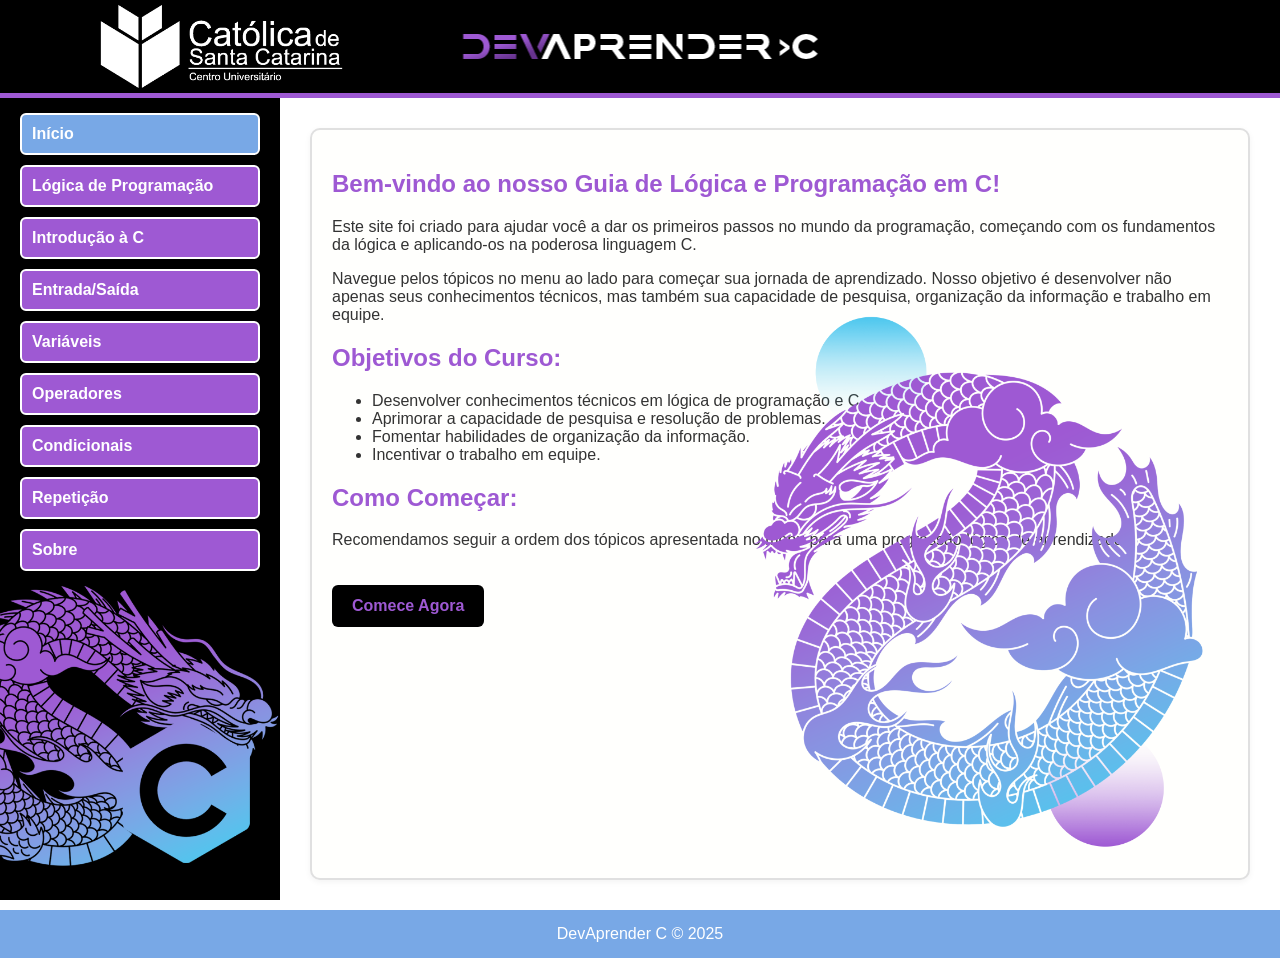
<file: index.html>
<!DOCTYPE html>
<html lang="pt-BR">

<head>
    <meta charset="UTF-8">
    <meta name="viewport" content="width=device-width, initial-scale=1.0">
    <title>Home - DevAprender C</title>
    <link rel="stylesheet" href="styles/style.css">
    <script src="scripts/scripts.js" defer></script>
</head>

<body>
    <header>
        <div class="header-container">
            <img src="images/catolicalogo.png" alt="Logo Católica" class="logo-header">
            <div class="titulo-header">
                <img src="images/logosite.png" alt="Logo DevAprender C" />
            </div>

        </div>
    </header>

    <div id="branding">
    </div>
    </div>
    </header>

    <div class="layout">
        <aside class="sidebar">
            <nav>
                <ul>
                    <li class="current"><a href="index.html">Início</a></li>
                    <li><a href="pages/logica_programacao.html">Lógica de Programação</a></li>
                    <li><a href="pages/introducao_c.html">Introdução à C</a></li>
                    <li><a href="pages/entrada_saida_dados.html">Entrada/Saída</a></li>
                    <li><a href="pages/tipos_dados_variaveis.html">Variáveis</a></li>
                    <li><a href="pages/operadores_expressoes.html">Operadores</a></li>
                    <li><a href="pages/estruturas_condicionais.html">Condicionais</a></li>
                    <li><a href="pages/estruturas_repeticao.html">Repetição</a></li>
                    <li><a href="pages/sobre.html">Sobre</a></li>
                </ul>
                <div class="logo-2">
                    <img src="images/logo2.png" alt="Logo Sidebar" class="imagem-logo-2" />
                </div>

            </nav>
        </aside>

        <main class="main-content">
            <section id="boas-vindas">
                <h1>Bem-vindo ao nosso Guia de Lógica e Programação em C!</h1>
                <p>Este site foi criado para ajudar você a dar os primeiros passos no mundo da programação, começando
                    com os fundamentos da lógica e aplicando-os na poderosa linguagem C.</p>
                <p>Navegue pelos tópicos no menu ao lado para começar sua jornada de aprendizado. Nosso objetivo é
                    desenvolver não apenas seus conhecimentos técnicos, mas também sua capacidade de pesquisa,
                    organização da informação e trabalho em equipe.</p>
                <h2>Objetivos do Curso:</h2>
                <ul>
                    <li>Desenvolver conhecimentos técnicos em lógica de programação e C.</li>
                    <li>Aprimorar a capacidade de pesquisa e resolução de problemas.</li>
                    <li>Fomentar habilidades de organização da informação.</li>
                    <li>Incentivar o trabalho em equipe.</li>
                </ul>
                <h2>Como Começar:</h2>
                <p>Recomendamos seguir a ordem dos tópicos apresentada no menu para uma progressão lógica de
                    aprendizado:</p>

                <a href="pages/logica_programacao.html" class="botao-iniciar">Comece Agora</a>
                <div class="imagem-logo-container">
                    <img src="images/logoazul.png" alt="Logo Azul" class="imagem-logoazul" />
                </div>

            </section>
        </main>
    </div>

    <footer>
        <div class="footer-container">
            <p>DevAprender C © 2025</p>
        </div>
    </footer>
</body>
</html>
</file>
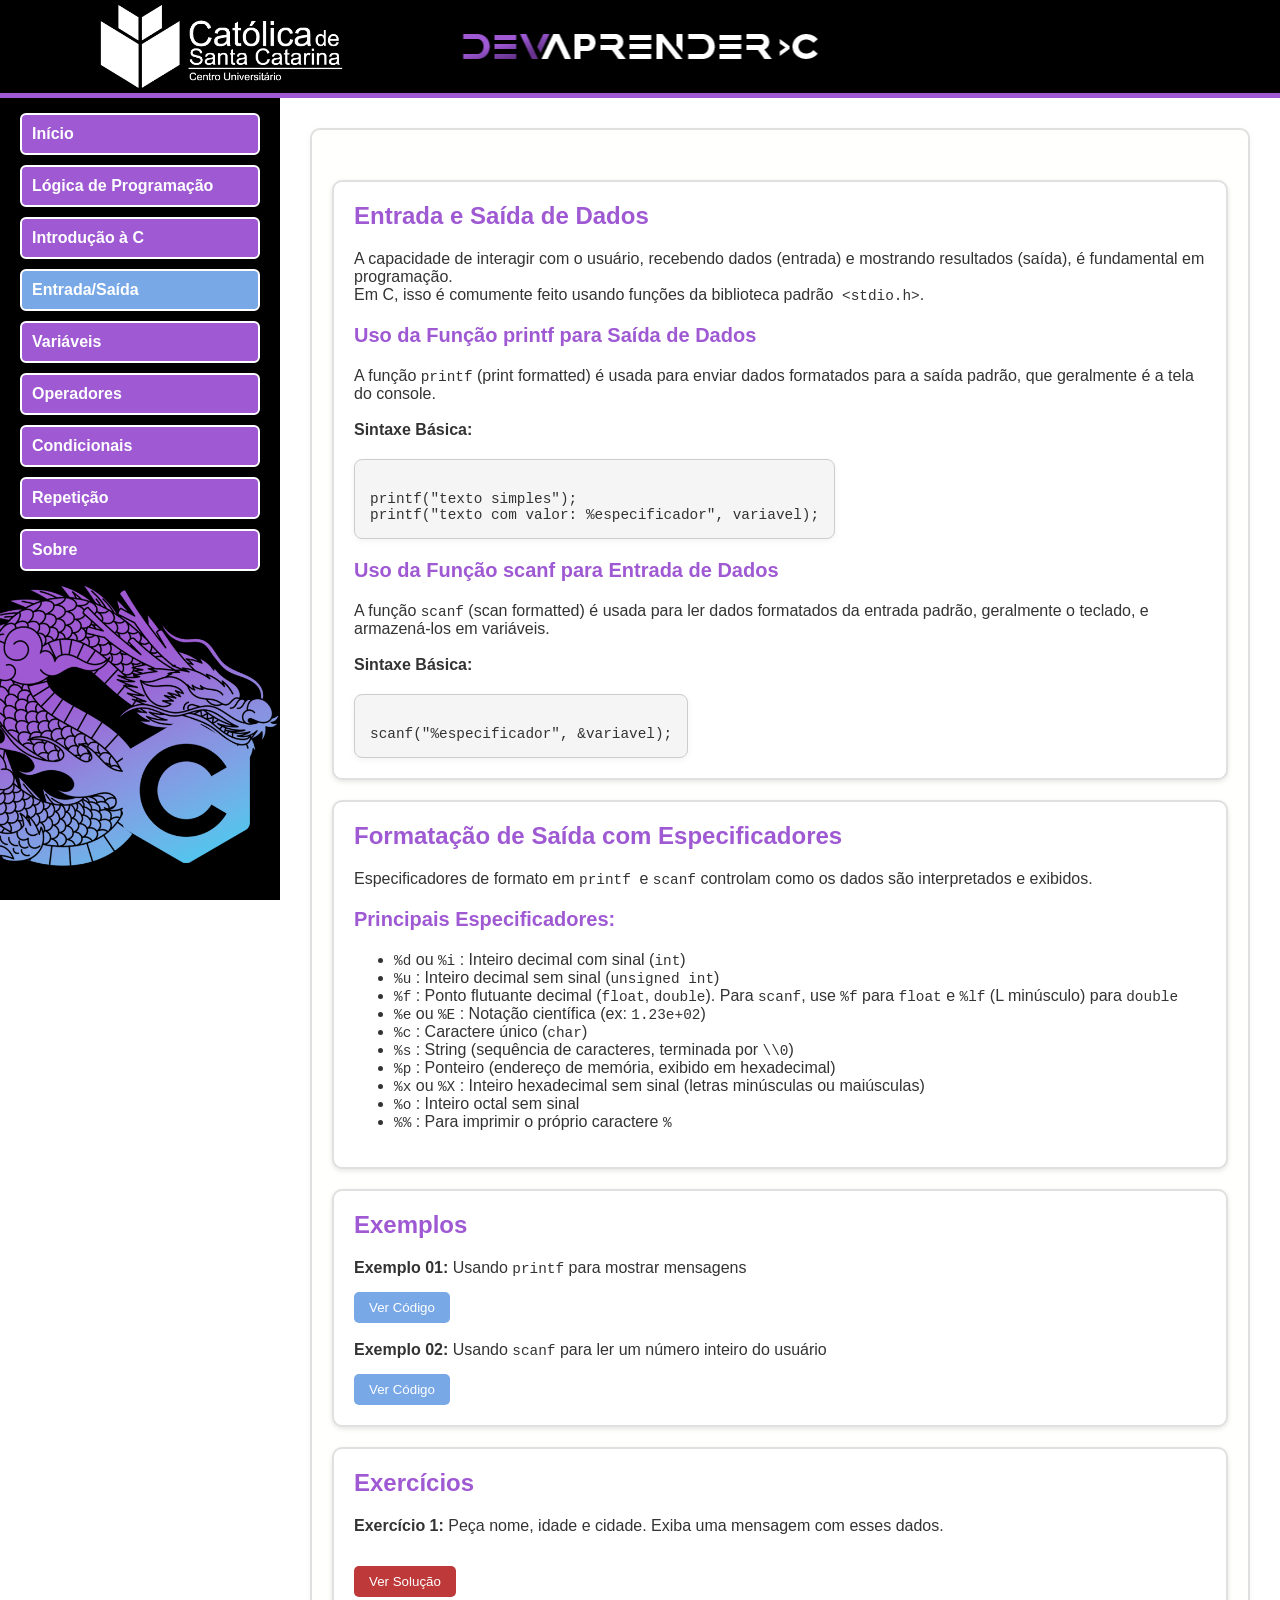
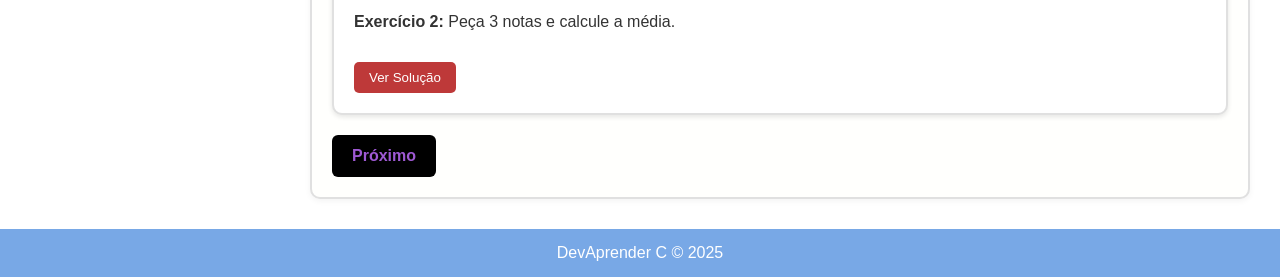
<file: pages/entrada_saida_dados.html>
<!DOCTYPE html>
<html lang="pt-BR">

<head>
    <meta charset="UTF-8" />
    <meta name="viewport" content="width=device-width, initial-scale=1.0" />
    <title>Entrada e Saída de Dados - DevAprender C</title>
    <link rel="stylesheet" href="../styles/style.css" />
    <script src="../scripts/scripts.js" defer></script>
</head>

<body>
    <header>
        <div class="header-container">
            <img src="../images/catolicalogo.png" alt="Logo Católica" class="logo-header" />
            <div class="titulo-header">
                <img src="../images/logosite.png" alt="Logo DevAprender C" />
            </div>
        </div>
    </header>

    <div class="layout">
        <aside class="sidebar">
            <nav>
                <ul>
                    <li><a href="../index.html">Início</a></li>
                    <li><a href="logica_programacao.html">Lógica de Programação</a></li>
                    <li><a href="introducao_c.html">Introdução à C</a></li>
                    <li class="current"><a href="entrada_saida_dados.html">Entrada/Saída</a></li>
                    <li><a href="tipos_dados_variaveis.html">Variáveis</a></li>
                    <li><a href="operadores_expressoes.html">Operadores</a></li>
                    <li><a href="estruturas_condicionais.html">Condicionais</a></li>
                    <li><a href="estruturas_repeticao.html">Repetição</a></li>
                    <li><a href="sobre.html">Sobre</a></li>
                </ul>
                <div class="logo-2">
                    <img src="../images/logo2.png" alt="Logo Sidebar" class="imagem-logo-2" />
                </div>
            </nav>
        </aside>

        <main class="main-content">
            <section id="conteudo-principal">
                <div class="conteudo-interativo">
                    <div class="card-conceito" onclick="expandirCard(this)">
                        <h2>Entrada e Saída de Dados</h2>
                        <p>A capacidade de interagir com o usuário, recebendo dados (entrada) e mostrando resultados
                            (saída), é fundamental em programação. <br>Em C, isso é comumente feito usando funções da
                            biblioteca padrão<code> &lt;stdio.h&gt;</code>.
                        <h3>Uso da Função printf para Saída de Dados</h3>
                        A função <code>printf</code> (print formatted) é usada para enviar dados formatados para a saída
                        padrão, que geralmente é a tela do console.<br><br>
                        <b>Sintaxe Básica:</b>
                        <div class="codigo-fluxo-container">
                            <pre><code class="language-c">
printf("texto simples");
printf("texto com valor: %especificador", variavel);
</code></pre>
                        </div>

                        <h3>Uso da Função scanf para Entrada de Dados</h3>
                        A função <code>scanf</code> (scan formatted) é usada para ler dados formatados da entrada
                        padrão, geralmente o teclado, e armazená-los em variáveis.<br><br>

                        <b>Sintaxe Básica:</b>
                        <div class="codigo-fluxo-container">
                            <pre><code class="language-c">
scanf("%especificador", &variavel);
</code></pre>
                        </div>
                    </div>
                    <div class="card-conceito" onclick="expandirCard(this)">
                        <h2>Formatação de Saída com Especificadores</h2>
                        Especificadores de formato em <code>printf </code>e <code>scanf</code> controlam como os dados
                        são interpretados e exibidos.
                        <h3>Principais Especificadores:</h3>
                        <ul>
                            <li><code>%d</code> ou <code>%i</code> : Inteiro decimal com sinal (<code>int</code>)</li>
                            <li><code>%u</code> : Inteiro decimal sem sinal (<code>unsigned int</code>)</li>
                            <li><code>%f</code> : Ponto flutuante decimal (<code>float</code>, <code>double</code>).
                                Para <code>scanf</code>, use <code>%f</code> para <code>float</code> e <code>%lf</code>
                                (L minúsculo) para <code>double</code></li>
                            <li><code>%e</code> ou <code>%E</code> : Notação científica (ex: <code>1.23e+02</code>)</li>
                            <li><code>%c</code> : Caractere único (<code>char</code>)</li>
                            <li><code>%s</code> : String (sequência de caracteres, terminada por <code>\\0</code>)</li>
                            <li><code>%p</code> : Ponteiro (endereço de memória, exibido em hexadecimal)</li>
                            <li><code>%x</code> ou <code>%X</code> : Inteiro hexadecimal sem sinal (letras minúsculas ou
                                maiúsculas)</li>
                            <li><code>%o</code> : Inteiro octal sem sinal</li>
                            <li><code>%%</code> : Para imprimir o próprio caractere <code>%</code></li>
                        </ul>
                    </div>

                    <div class="card-conceito" onclick="expandirCard(this)">
                        <h2>Exemplos</h2>

                        <b>Exemplo 01:</b> Usando <code>printf</code> para mostrar mensagens<br>
                        <button class="botao-ver-codigo" onclick="mostrarCodigo('exemploPrintf')">Ver Código</button>
                        <div id="exemploPrintf" class="codigo-oculto">
                            <div class="codigo-fluxo-container">
                                <pre><code class="language-c">
#include &lt;stdio.h&gt;

int main() {
    printf("Olá, mundo!\\n");
    printf("Bem-vindo ao curso de C.\\n");
    return 0;
}
            </code></pre>
                            </div>
                        </div>

                        <br><br><b>Exemplo 02:</b> Usando <code>scanf</code> para ler um número inteiro do usuário<br>
                        <button class="botao-ver-codigo" onclick="mostrarCodigo('exemploScanf')">Ver Código</button>
                        <div id="exemploScanf" class="codigo-oculto">
                            <div class="codigo-fluxo-container">
                                <pre><code class="language-c">
#include &lt;stdio.h&gt;

int main() {
    int idade;
    printf("Digite sua idade: ");
    scanf("%d", &idade);
    printf("Você tem %d anos.\\n", idade);
    return 0;
}
            </code></pre>
                            </div>
                        </div>
                    </div>

                    <div class="card-conceito">
                        <h2>Exercícios</h2>
                        <div class="exercicio">
                            <p><b>Exercício 1:</b> Peça nome, idade e cidade. Exiba uma mensagem com esses dados.</p>
                            <button class="botao-exercicio" onclick="mostrarCodigo('esex1')">Ver Solução</button>
                            <div id="esex1" class="codigo-oculto">
                                <div class="codigo-fluxo-container">
                                    <pre><code class="language-c">
#include <stdio.h>

int main() {
    char nome[30];
    int idade;
    char cidade[50];

    printf("Nome: ");
    scanf("%s", nome);
    printf("Idade: ");
    scanf("%d", &idade);
    getchar();
    printf("Cidade: ");
    fgets(cidade, sizeof(cidade), stdin);

    int i = 0;
    while (cidade[i] != '\0') {
        if (cidade[i] == '\n') cidade[i] = '\0';
        i++;
    }

    printf("\n%s, %d anos, mora em %s.\n", nome, idade, cidade);
    return 0;
}
                                    </code></pre>
                                </div>
                            </div>

                            <p><b>Exercício 2:</b> Peça 3 notas e calcule a média.</p>
                            <button class="botao-exercicio" onclick="mostrarCodigo('esex2')">Ver Solução</button>
                            <div id="esex2" class="codigo-oculto">
                                <div class="codigo-fluxo-container">
                                    <pre><code class="language-c">
#include <stdio.h>

int main() {
    float n1, n2, n3;
    printf("Digite as 3 notas: ");
    scanf("%f %f %f", &n1, &n2, &n3);
    printf("Media: %.2f\n", (n1+n2+n3)/3);
    return 0;
}
                                    </code></pre>
                                </div>
                            </div>
                        </div>
                    </div>
                </div>


                <a href="tipos_dados_variaveis.html" class="botao-iniciar">Próximo</a>

            </section>

        </main>
    </div>

    <footer>
        <div class="footer-container">
            <p>DevAprender C © 2025</p>
        </div>
    </footer>
</body>
</html>
</file>
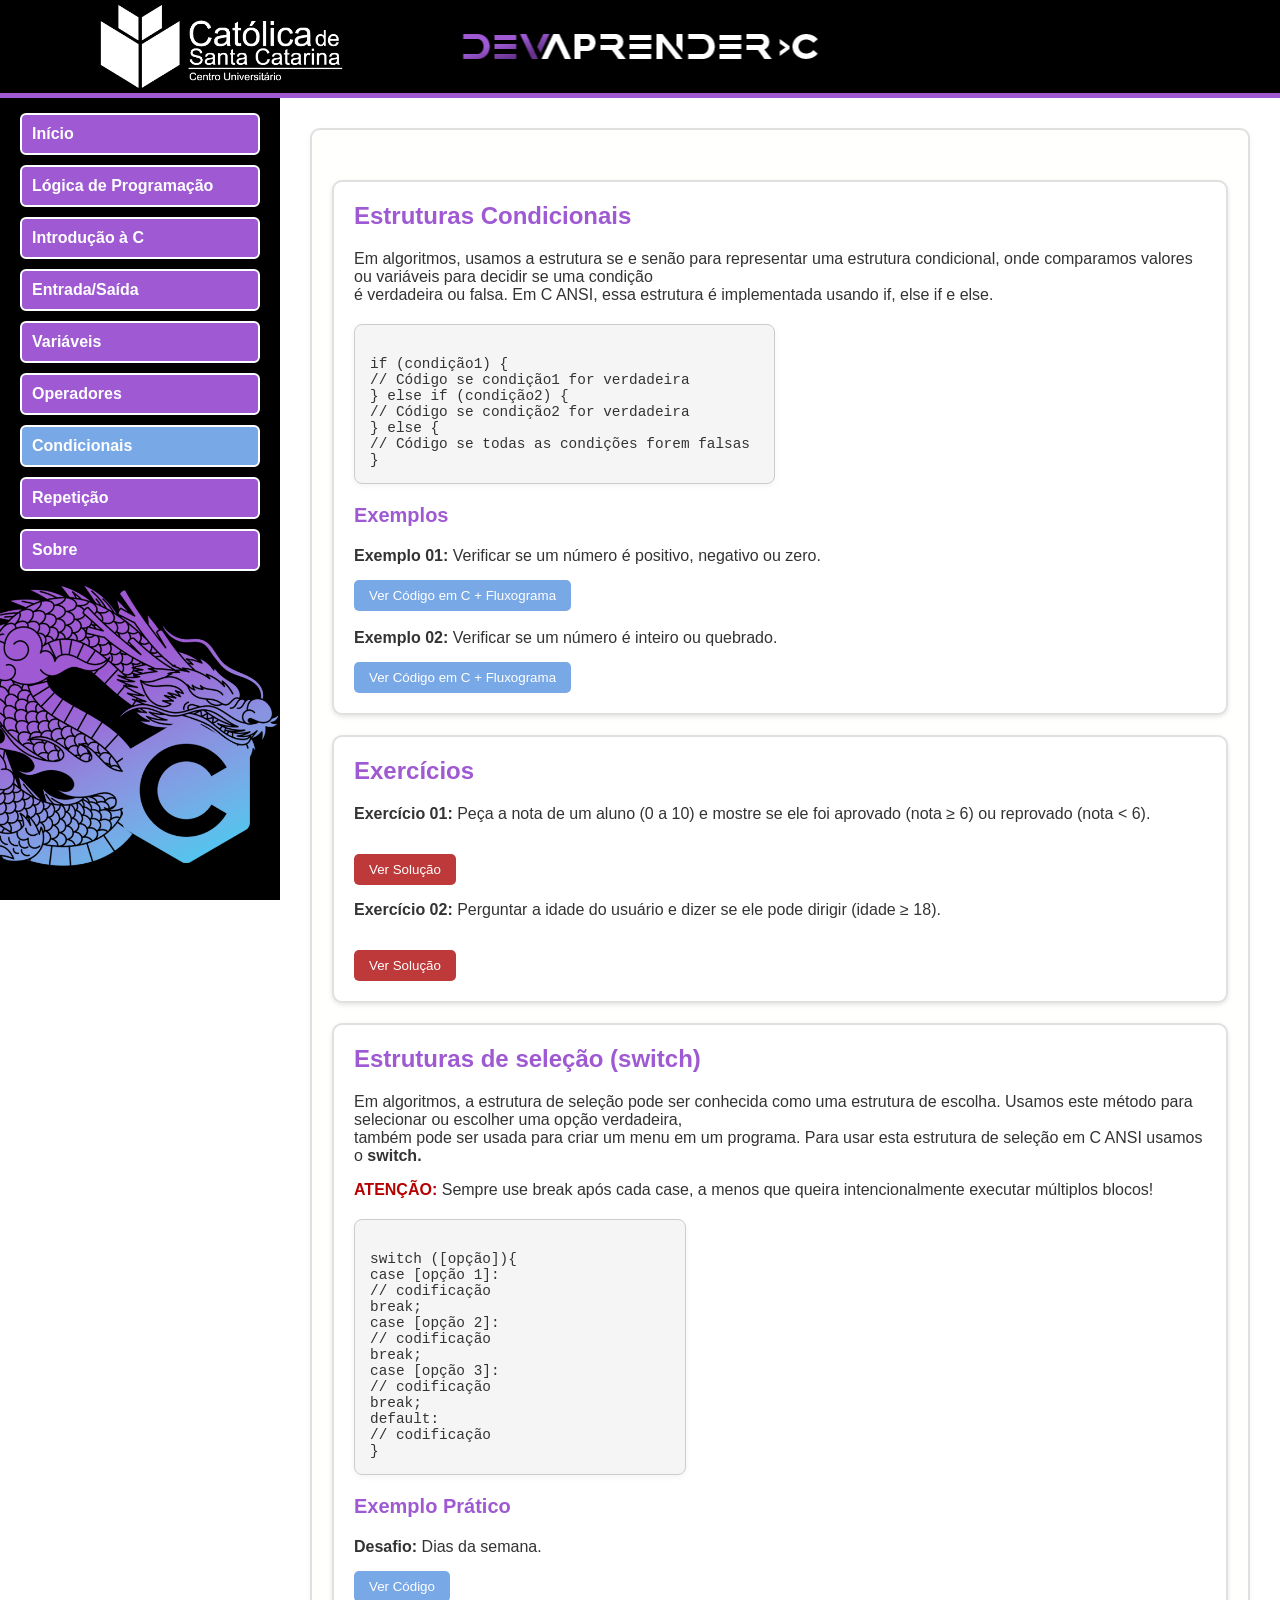
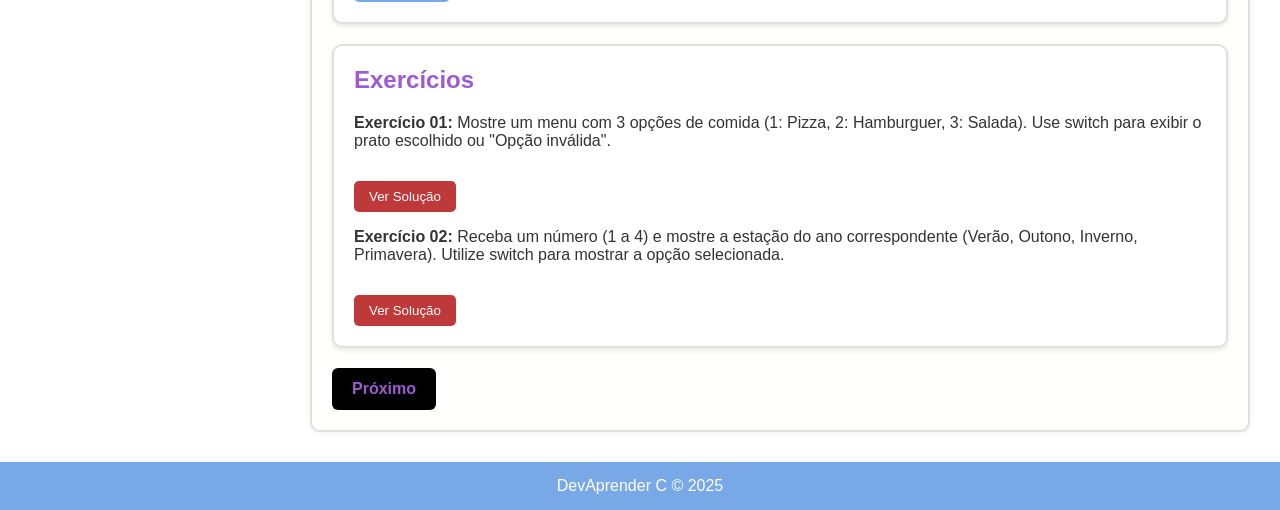
<file: pages/estruturas_condicionais.html>
<!DOCTYPE html>
<html lang="pt-BR">

<head>
    <meta charset="UTF-8" />
    <meta name="viewport" content="width=device-width, initial-scale=1.0" />
    <title>Estruturas Condicionais - DevAprender C</title>
    <link rel="stylesheet" href="../styles/style.css" />
    <script src="../scripts/scripts.js" defer></script>
</head>

<body>
    <header>
        <div class="header-container">
            <img src="../images/catolicalogo.png" alt="Logo Católica" class="logo-header" />
            <div class="titulo-header">
                <img src="../images/logosite.png" alt="Logo DevAprender C" />
            </div>

        </div>
    </header>

    <div class="layout">
        <aside class="sidebar">
            <nav>
                <ul>
                    <li><a href="../index.html">Início</a></li>
                    <li><a href="logica_programacao.html">Lógica de Programação</a></li>
                    <li><a href="introducao_c.html">Introdução à C</a></li>
                    <li><a href="entrada_saida_dados.html">Entrada/Saída</a></li>
                    <li><a href="tipos_dados_variaveis.html">Variáveis</a></li>
                    <li><a href="operadores_expressoes.html">Operadores</a></li>
                    <li class="current"><a href="estruturas_condicionais.html">Condicionais</a></li>
                    <li><a href="estruturas_repeticao.html">Repetição</a></li>
                    <li><a href="sobre.html">Sobre</a></li>
                </ul>
                <div class="logo-2">
                    <img src="../images/logo2.png" alt="Logo Sidebar" class="imagem-logo-2" />
                </div>
            </nav>
        </aside>

        <main class="main-content">
            <section id="conteudo-principal">
                <div class="conteudo-interativo">
                    <div class="card-conceito" onclick="expandirCard(this)">
                        <h2>Estruturas Condicionais </h2>
                        <p>Em algoritmos, usamos a estrutura se e senão para representar uma estrutura condicional, onde
                            comparamos valores ou variáveis para decidir se uma condição<br> é verdadeira ou falsa. Em C
                            ANSI,
                            essa estrutura é implementada usando if, else if e else.</p>

                        <div class="codigo-fluxo-container">
                            <pre><code class="language-c">
if (condição1) { 
// Código se condição1 for verdadeira 
} else if (condição2) { 
// Código se condição2 for verdadeira 
} else { 
// Código se todas as condições forem falsas 
}
</code></pre>
                        </div>
                        <div class="exercicio">
                            <h3>Exemplos</h3>
                            <b>Exemplo 01:</b> Verificar se um número é positivo, negativo ou zero.<br>
                            <button class="botao-ver-codigo" onclick="mostrarCodigo('condicoes1')">Ver Código em C +
                                Fluxograma</button>
                            <div id="condicoes1" class="codigo-oculto">
                                <div class="codigo-fluxo-container">
                                    <pre><code class="language-c">
#include &lt;stdio.h&gt;
int main() { 

// Variáveis 
int numero; 

// Entrada de dados 
printf("Digite um número inteiro: "); 
scanf("%i", &numero); 

// Processamento/Saída de dados 
if (numero &gt; 0) { 
printf("%i é um número positivo.\n", numero); 
    } else if (numero &lt; 0) { 
        printf("%i é um número negativo.\n", numero); 
    } else { 
        printf("Você digitou zero.\n"); 
    } 
 
    return 0; 
}
</code></pre>
                                    <img src="../images/Condicionais1.png" alt="Fluxograma Condicionais1"
                                        class="imagem-fluxograma">
                                </div>

                                <p><b>Explicação:</p></b>
                                <ul>
                                    <li>if (numero &gt; 0): Verifica se o número é positivo. </li>
                                    <li>else if (numero &lt; 0): Verifica se o número é negativo, caso a primeira
                                        condição seja
                                        falsa.</li>
                                    <li>else: Executado se o número for zero.</li>
                                </ul>
                            </div>
                            <br>
                            <br>
                            <b>Exemplo 02: </b>Verificar se um número é inteiro ou quebrado.<br>
                            <button class="botao-ver-codigo" onclick="mostrarCodigo('condicoes2')">Ver Código em C +
                                Fluxograma</button>
                            <div id="condicoes2" class="codigo-oculto">
                                <div class="codigo-fluxo-container">
                                    <pre><code class="language-c">
#include &lt;stdio.h&gt;
int main() { 
 
// Variáveis 
    float numero; 
 
// Entrada de dados 
    printf("Digite o número: "); 
    scanf("%f", &numero); 
 
// Processamento/Saída de dados 
    if (numero == (int)numero) { 
        printf("O número é inteiro\n"); 
    } else { 
        printf("O número é quebrado\n"); 
    } 
 
    return 0; 
}
</code></pre>
                                    <img src="../images/Condicionais2.png" alt="Fluxograma Condicionais2"
                                        class="imagem-fluxograma">
                                </div>
                                <p><b>Explicação:</b></p>
                                <ul>
                                    <li>(int)numero: Converte o número para inteiro, permitindo a comparação. </li>
                                </ul>
                            </div>
                        </div>
                    </div>
                    <div class="card-conceito">
                        <h2>Exercícios</h2>
                        <div class="exercicio">
                            <p><b>Exercício 01: </b>Peça a nota de um aluno (0 a 10) e mostre se ele foi aprovado (nota
                                ≥ 6) ou reprovado
                                (nota &lt; 6).</p>
                            <button class="botao-exercicio" onclick="mostrarCodigo('condicoes3')">Ver Solução</button>
                            <div id="condicoes3" class="codigo-oculto">
                                <div class="codigo-fluxo-container">
                                    <pre><code class="language-c">
#include &lt;stdio.h&gt;
int main() {
    float nota;

    // Solicita a nota do aluno
    printf("Digite a nota do aluno (0 a 10): ");
    scanf("%f", &nota);

    // Verifica se a nota está no intervalo válido
    if (nota &lt; 0 || nota &gt; 10) {
        printf("Nota inválida! Digite um valor entre 0 e 10.\n");
    } else {
        // Verifica se o aluno foi aprovado ou reprovado
        if (nota &lt;= 6) {
            printf("Aluno aprovado! (Nota: %.1f)\n", nota);
        } else {
            printf("Aluno reprovado. (Nota: %.1f)\n", nota);
        }
    }

    return 0;
}
</code></pre>
                                </div>
                            </div>
                            <p><b>Exercício 02: </b>Perguntar a idade do usuário e dizer se ele pode dirigir (idade ≥
                                18).<br></p>
                            <button class="botao-exercicio" onclick="mostrarCodigo('condicoes4')">Ver Solução</button>
                            <div id="condicoes4" class="codigo-oculto">
                                <div class="codigo-fluxo-container">
                                    <pre><code class="language-c">

#include &lt;stdio.h&gt;

int main() {
    int idade;

    // Solicita a idade do usuário
    printf("Digite sua idade: ");
    scanf("%d", &idade);

    // Verifica se pode dirigir
    if (idade &gt;= 18) {
        printf("Você pode dirigir! (Idade: %d anos)\n", idade);
    } else {
        printf("Você NÃO pode dirigir. (Idade: %d anos)\n", idade);
    }

    return 0;
}

</code></pre>
                                </div>
                            </div>
                        </div>
                    </div>


                    <div class="card-conceito" onclick="expandirCard(this)">
                        <h2>Estruturas de seleção (switch)</h2>
                        Em algoritmos, a estrutura de seleção pode ser conhecida como uma estrutura de
                        escolha. Usamos este método para selecionar ou escolher uma opção verdadeira, <br>
                        também pode ser usada para criar um menu em um programa. Para usar esta
                        estrutura de seleção em C ANSI usamos o <b>switch.</b>
                        <p><b><span style="color: #b60101;">ATENÇÃO: </span></b>Sempre use break após cada case, a menos
                            que queira intencionalmente executar múltiplos
                            blocos! </p>
                        <div class="codigo-fluxo-container">
                            <pre><code class="language-c">
switch ([opção]){  
case [opção 1]:  
// codificação  
break;  
case [opção 2]:  
// codificação  
break;  
case [opção 3]:  
// codificação  
break;  
default:  
// codificação  
} 
</code></pre>
                        </div>
                        <h3>Exemplo Prático</h3>
                        <b>Desafio: </b>Dias da semana.<br>
                        <button class="botao-ver-codigo" onclick="mostrarCodigo('condicoes5')">Ver Código</button>
                        <div id="condicoes5" class="codigo-oculto">
                            <div class="codigo-fluxo-container">
                                <pre><code class="language-c">
#include &lt;stdio.h&gt;
int main() { 

// Variáveis 
int dia; 

// Entrada de dados 
printf("Digite um número de 1 a 7: "); 
scanf("%i", &dia); // Lê o número digitado 

// Processamento/Saída de dados 
    switch (dia) { 
        case 1: 
            printf("Domingo\n"); 
            break; 
        case 2: 
            printf("Segunda-feira\n"); 
            break; 
        case 3: 
            printf("Terça-feira\n"); 
            break; 
        case 4: 
            printf("Quarta-feira\n"); 
            break; 
        case 5: 
            printf("Quinta-feira\n"); 
            break; 
        case 6: 
            printf("Sexta-feira\n"); 
            break; 
        case 7: 
            printf("Sábado\n"); 
            break; 
        default: 
            printf("Número inválido! Digite um valor entre 1 e 7.\n"); 
    } 
 
    return 0;

    }
    </code></pre>
                            </div>
                            <p><b>Explicação: </b></p>
                            <ul>
                                <li>switch (dia): Avalia o valor da variável dia. </li>
                                <li>licase X: Compara dia com o valor X e executa o código correspondente. </li>
                                <li>break: Sai do switch após executar o case. </li>
                                <li>default: Executado se nenhum case for correspondente.</li>
                            </ul>
                        </div>
                    </div>
                    <div class="card-conceito">
                        <h2>Exercícios</h2>
                        <div class="exercicio">
                            <p><b>Exercício 01: </b>Mostre um menu com 3 opções de comida (1: Pizza, 2: Hamburguer, 3:
                                Salada). Use
                                switch para exibir o prato escolhido ou "Opção inválida".</p>
                            <button class="botao-exercicio" onclick="mostrarCodigo('condicoes6')">Ver Solução</button>
                            <div id="condicoes6" class="codigo-oculto">
                                <div class="codigo-fluxo-container">
                                    <pre><code class="language-c">
#include &lt;stdio.h&gt;
int main() {
    int opcao;
    
    // Mostra o menu
    printf("MENU DE COMIDAS:\n");
    printf("1 - Pizza\n");
    printf("2 - Hamburguer\n");
    printf("3 - Salada\n");
    printf("Digite o número da sua opção: ");
    scanf("%d", &opcao);
    
    // Verifica a escolha usando switch
    switch(opcao) {
        case 1:
            printf("Você escolheu: Pizza!\n");
            break;
        case 2:
            printf("Você escolheu: Hamburguer!\n");
            break;
        case 3:
            printf("Você escolheu: Salada!\n");
            break;
        default:
            printf("Opção inválida!\n");
    }
    
    return 0;
}
</code></pre>
                                </div>
                            </div>

                            <p><b>Exercício 02: </b>Receba um número (1 a 4) e mostre a estação do ano correspondente
                                (Verão, Outono,
                                Inverno, Primavera). Utilize switch para mostrar a opção selecionada.</p>
                            <button class="botao-exercicio" onclick="mostrarCodigo('condicoes7')">Ver Solução</button>
                            <div id="condicoes7" class="codigo-oculto">
                                <div class="codigo-fluxo-container">
                                    <pre><code class="language-c">
#include &lt;stdio.h&gt;
int main() {
    int numero;
    
    // Mostra as opções
    printf("Estações do Ano:\n");
    printf("1 - Verão\n");
    printf("2 - Outono\n");
    printf("3 - Inverno\n");
    printf("4 - Primavera\n");
    printf("Digite o número da estação (1-4): ");
    scanf("%d", &numero);
    
    // Verifica a escolha usando switch
    switch(numero) {
        case 1:
            printf("Estação selecionada: Verão (Dez-Jan-Fev)\n");
            break;
        case 2:
            printf("Estação selecionada: Outono (Mar-Abr-Mai)\n");
            break;
        case 3:
            printf("Estação selecionada: Inverno (Jun-Jul-Ago)\n");
            break;
        case 4:
            printf("Estação selecionada: Primavera (Set-Out-Nov)\n");
            break;
        default:
            printf("Opção inválida! Digite um número entre 1 e 4.\n");
    }
    
    return 0;
}
</code></pre>
                                </div>
                            </div>
                        </div>
                    </div>
                </div>

                <a href="estruturas_repeticao.html" class="botao-iniciar">Próximo</a>

            </section>
        </main>
    </div>
    <footer>
        <div class="footer-container">
            <p>DevAprender C © 2025</p>
        </div>
    </footer>
</body>

</html>
</file>
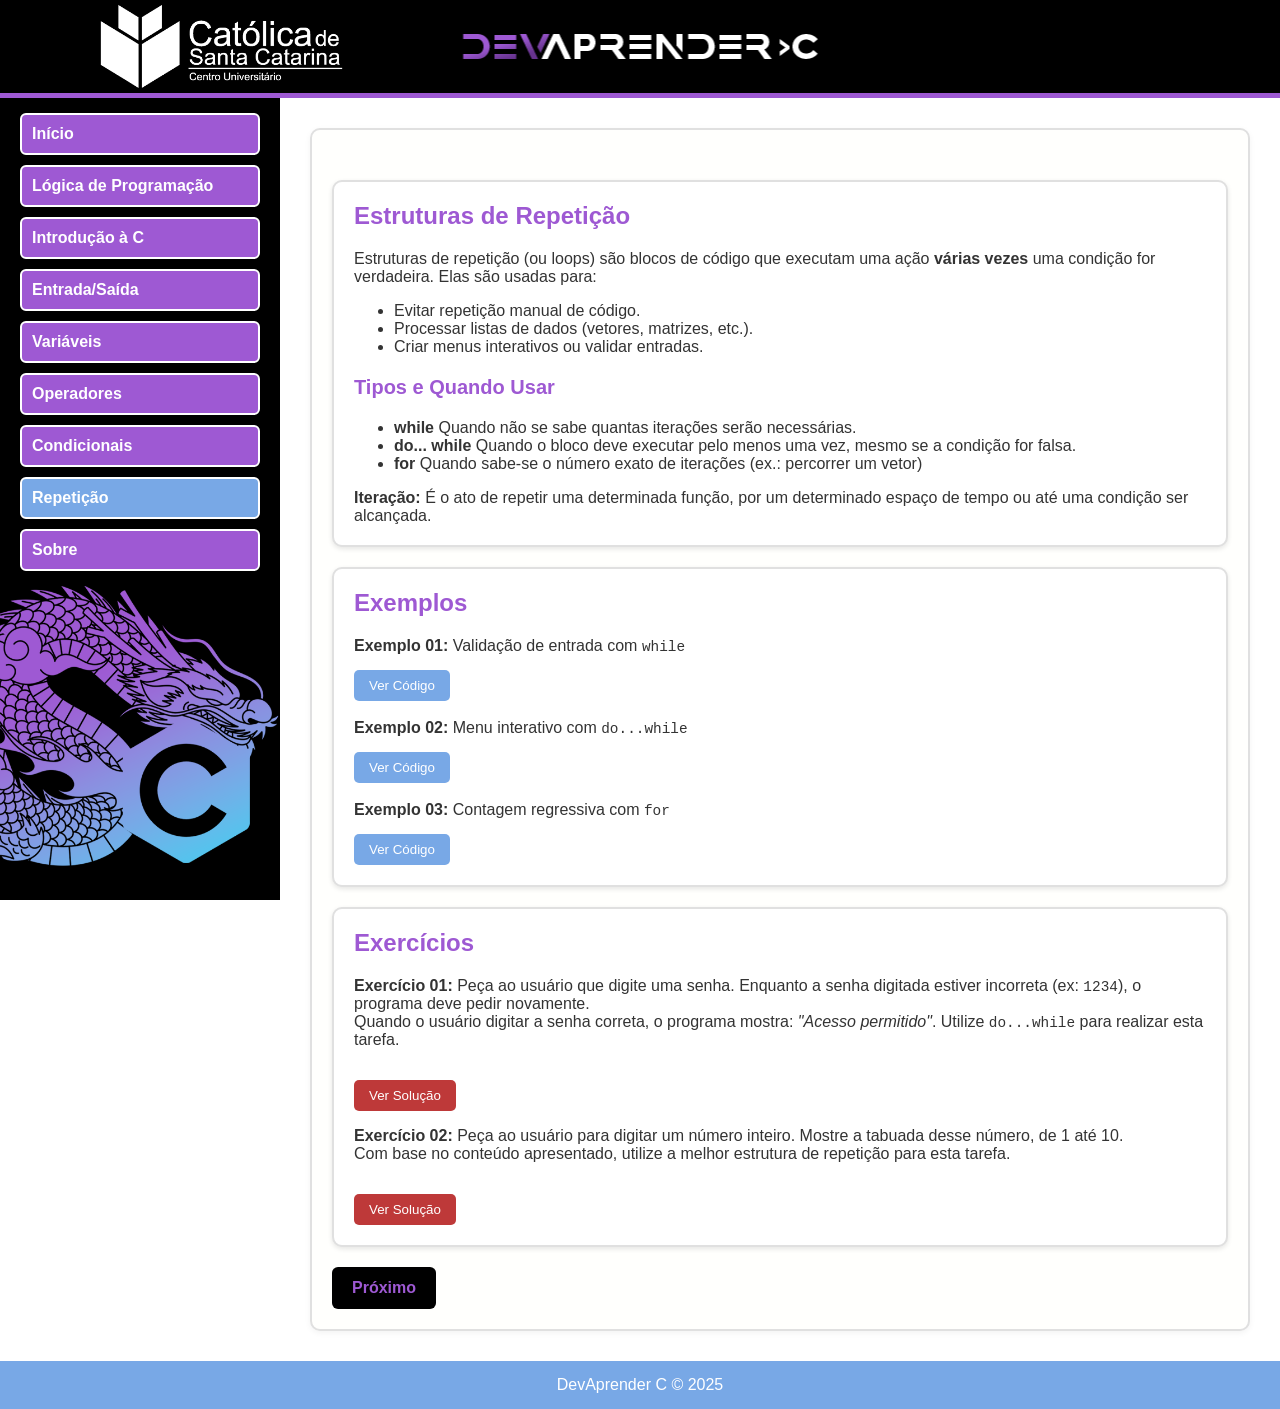
<file: pages/estruturas_repeticao.html>
<!DOCTYPE html>
<html lang="pt-BR">

<head>
    <meta charset="UTF-8" />
    <meta name="viewport" content="width=device-width, initial-scale=1.0" />
    <title>Estruturas de Repetição - DevAprender C</title>
    <link rel="stylesheet" href="../styles/style.css" />
    <script src="../scripts/scripts.js" defer></script>
</head>

<body>
    <header>
        <div class="header-container">
            <img src="../images/catolicalogo.png" alt="Logo Católica" class="logo-header" />
            <div class="titulo-header">
                <img src="../images/logosite.png" alt="Logo DevAprender C" />
            </div>

        </div>
    </header>

    <div class="layout">
        <aside class="sidebar">
            <nav>
                <ul>
                    <li><a href="../index.html">Início</a></li>
                    <li><a href="logica_programacao.html">Lógica de Programação</a></li>
                    <li><a href="introducao_c.html">Introdução à C</a></li>
                    <li><a href="entrada_saida_dados.html">Entrada/Saída</a></li>
                    <li><a href="tipos_dados_variaveis.html">Variáveis</a></li>
                    <li><a href="operadores_expressoes.html">Operadores</a></li>
                    <li><a href="estruturas_condicionais.html">Condicionais</a></li>
                    <li class="current"><a href="estruturas_repeticao.html">Repetição</a></li>
                    <li><a href="sobre.html">Sobre</a></li>
                </ul>
                <div class="logo-2">
                    <img src="../images/logo2.png" alt="Logo Sidebar" class="imagem-logo-2" />
                </div>
            </nav>
        </aside>

        <main class="main-content">
            <section id="conteudo-principal">
                <div class="conteudo-interativo">
                    <div class="card-conceito" onclick="expandirCard(this)">
                        <h2>Estruturas de Repetição</h2>
                        Estruturas de repetição (ou loops) são blocos de código que executam uma ação <b>várias
                            vezes </b> uma condição for verdadeira. Elas são usadas para:
                        <ul>
                            <li>Evitar repetição manual de código. </li>
                            <li>Processar listas de dados (vetores, matrizes, etc.).</li>
                            <li>Criar menus interativos ou validar entradas.</li>
                        </ul>

                        <h3>Tipos e Quando Usar</h3>
                        <ul>
                            <li><b>while </b>Quando não se sabe quantas iterações serão necessárias.</li>
                            <li><b>do... while </b>Quando o bloco deve executar pelo menos uma vez, mesmo se a condição
                                for falsa. </li>
                            <li><b>for </b>Quando sabe-se o número exato de iterações (ex.: percorrer um vetor) </li>
                        </ul>
                        <b>Iteração:</b> É o ato de repetir uma determinada função, por um determinado espaço de
                        tempo ou até uma condição ser alcançada.
                    </div>
                    <div class="card-conceito">
                        <div class="exercicio">
                            <h2>Exemplos</h2>

                            <b>Exemplo 01:</b> Validação de entrada com <code>while</code><br>
                            <button class="botao-ver-codigo" onclick="mostrarCodigo('repeticao1')">Ver Código</button>
                            <div id="repeticao1" class="codigo-oculto">
                                <div class="codigo-fluxo-container">
                                    <pre><code class="language-c">
#include &lt;stdio.h&gt;
int main() {
// Variáveis 
int numero; 

// Entrada de dados 
printf("Digite um número positivo: "); 
scanf("%i", &numero); 

// Processamento/Saída de dados 
while (numero &lt;= 0) { // Repete até que a condição seja falsa 
    printf("Inválido! Digite novamente: "); 
    scanf("%i", &numero); 
} 

printf("Número válido: %d\n", numero); 
return 0; 
}
</code></pre>
                                </div>
                            </div>

                            <br><br><b>Exemplo 02:</b> Menu interativo com <code>do...while</code><br>
                            <button class="botao-ver-codigo" onclick="mostrarCodigo('repeticao2')">Ver Código</button>
                            <div id="repeticao2" class="codigo-oculto">
                                <div class="codigo-fluxo-container">
                                    <pre><code class="language-c">
#include &lt;stdio.h&gt;

int main() {
// Variáveis 
char opcao;

// Entrada de dados 
do {
    printf("\nMenu:\n1 - Salvar\n2 - Sair\nEscolha: "); 
    scanf(" %c", &opcao); // Espaço antes do %c para ignorar quebras de linha 

    // Processamento/Saída de dados 
    switch (opcao) {
        case '1': printf("Salvando...\n"); break;
        case '2': printf("Saindo...\n"); break;
        default: printf("Opção inválida!\n");
    }
} while (opcao != '2'); // Repete até o usuário escolher '2'

return 0;
}
</code></pre>
                                </div>
                            </div>

                            <br><br><b>Exemplo 03:</b> Contagem regressiva com <code>for</code><br>
                            <button class="botao-ver-codigo" onclick="mostrarCodigo('repeticao3')">Ver Código</button>
                            <div id="repeticao3" class="codigo-oculto">
                                <div class="codigo-fluxo-container">
                                    <pre><code class="language-c">
#include &lt;stdio.h&gt;

int main() {
    for (int i = 10; i &gt;= 0; i--) { // Inicia em 10, decrementa até 0
        printf("%d\n", i);
    }
    printf("Fogo!\n");
    return 0;
}
</code></pre>
                                </div>
                            </div>
                        </div>
                    </div>

                    <div class="card-conceito">
                        <h2>Exercícios</h2>
                        <div class="exercicio">
                            <p><b>Exercício 01:</b> Peça ao usuário que digite uma senha. Enquanto a senha digitada
                                estiver incorreta (ex: <code>1234</code>), o programa deve pedir novamente. <br>Quando o
                                usuário digitar a senha correta, o programa mostra: <i>"Acesso permitido"</i>. Utilize
                                <code>do...while</code> para realizar esta tarefa.</p>
                            <button class="botao-exercicio" onclick="mostrarCodigo('repeticao4')">Ver Solução</button>
                            <div id="repeticao4" class="codigo-oculto">
                                <div class="codigo-fluxo-container">
                                    <pre><code class="language-c">
#include &lt;stdio.h&gt;
#include &lt;string.h&gt;

int main() {
    char senha[10];

    do {
        printf("Digite a senha: ");
        scanf("%s", senha);
    } while (strcmp(senha, "1234") != 0);

    printf("Acesso permitido\n");
    return 0;
}
</code></pre>
                                </div>
                            </div>

                            <p><b>Exercício 02:</b> Peça ao usuário para digitar um número inteiro. Mostre a tabuada
                                desse número, de 1 até 10.<br> Com base no conteúdo apresentado, utilize a melhor
                                estrutura de repetição para esta tarefa.</p>
                            <button class="botao-exercicio" onclick="mostrarCodigo('repeticao5')">Ver Solução</button>
                            <div id="repeticao5" class="codigo-oculto">
                                <div class="codigo-fluxo-container">
                                    <pre><code class="language-c">
#include &lt;stdio.h&gt;

int main() {
    int numero;

    printf("Digite um número inteiro: ");
    scanf("%d", &numero);

    for (int i = 1; i &lt;= 10; i++) {
        printf("%d x %d = %d\n", numero, i, numero * i);
    }

    return 0;
}
</code></pre>
                                </div>
                            </div>
                        </div>
                    </div>

                </div>


                <a href="sobre.html" class="botao-iniciar">Próximo</a>

            </section>
        </main>
    </div>
    <footer>
        <div class="footer-container">
            <p>DevAprender C © 2025</p>
        </div>
    </footer>
</body>

</html>
</file>
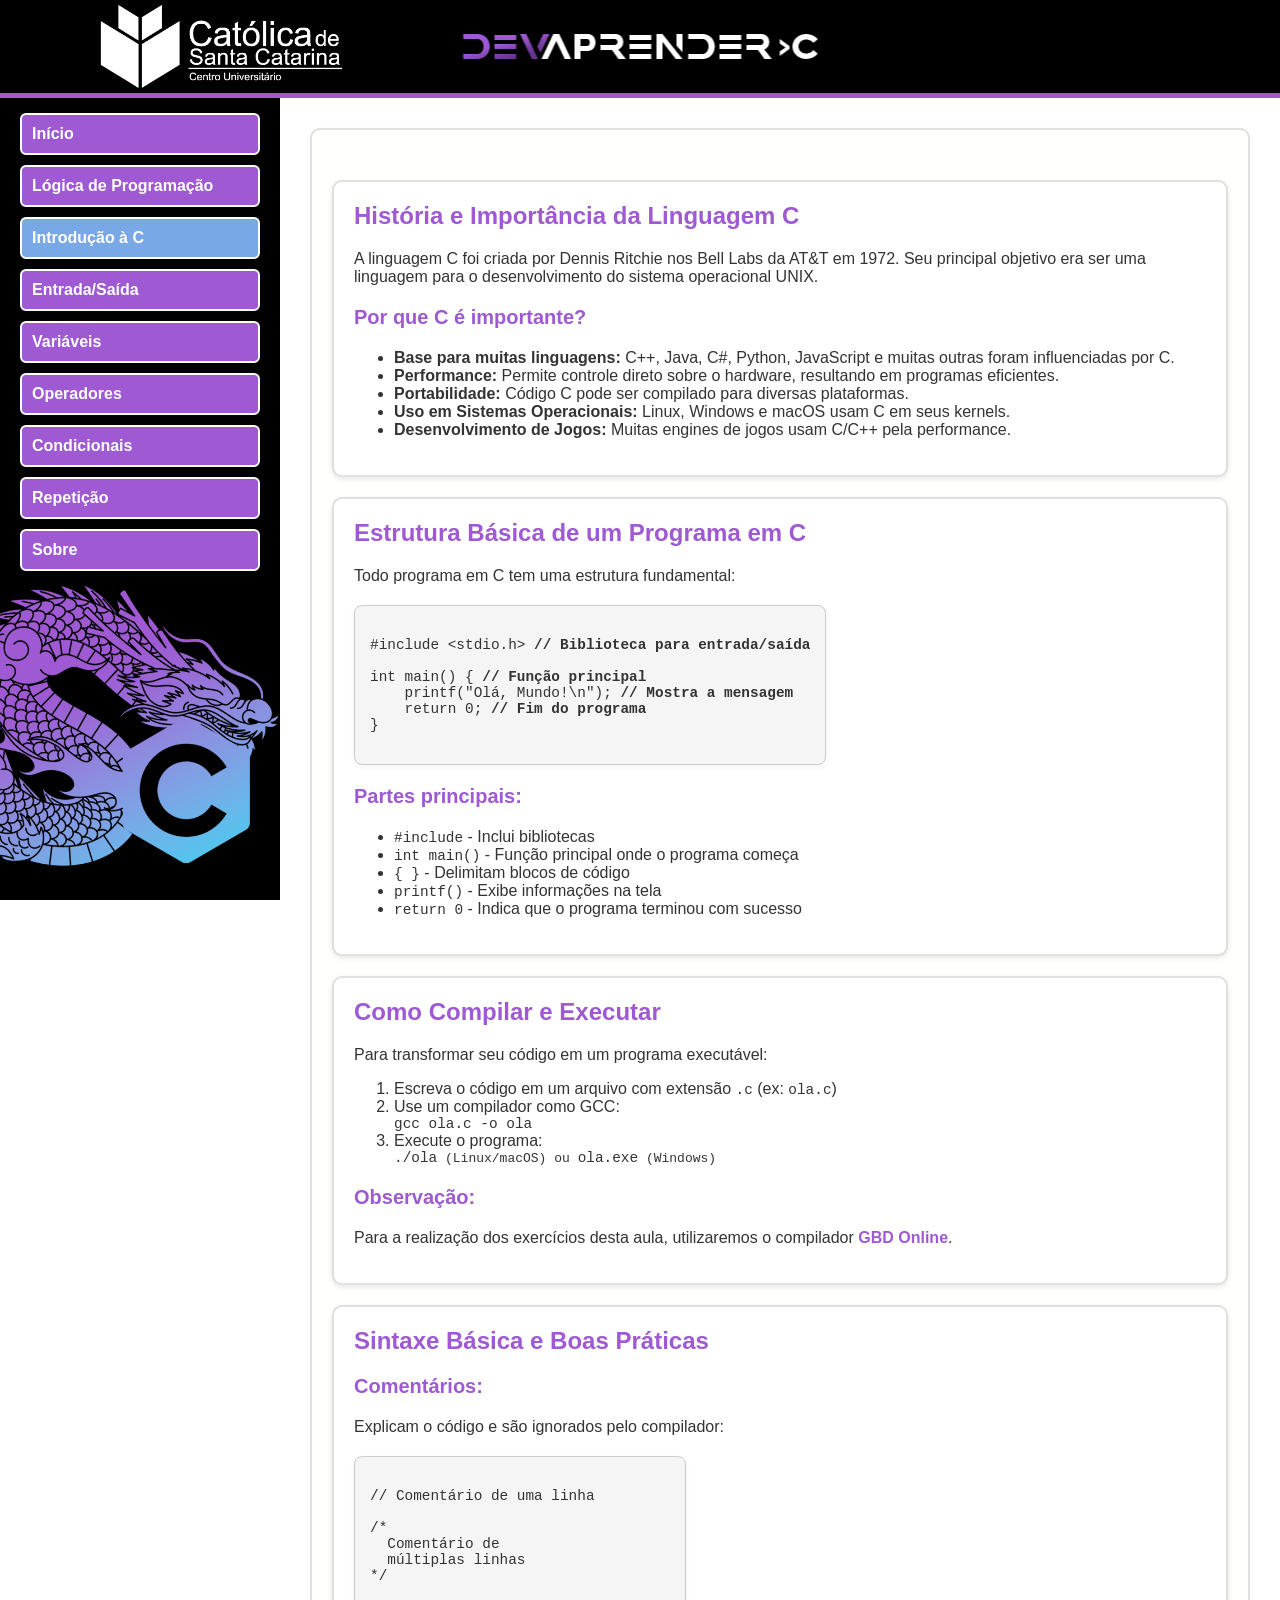
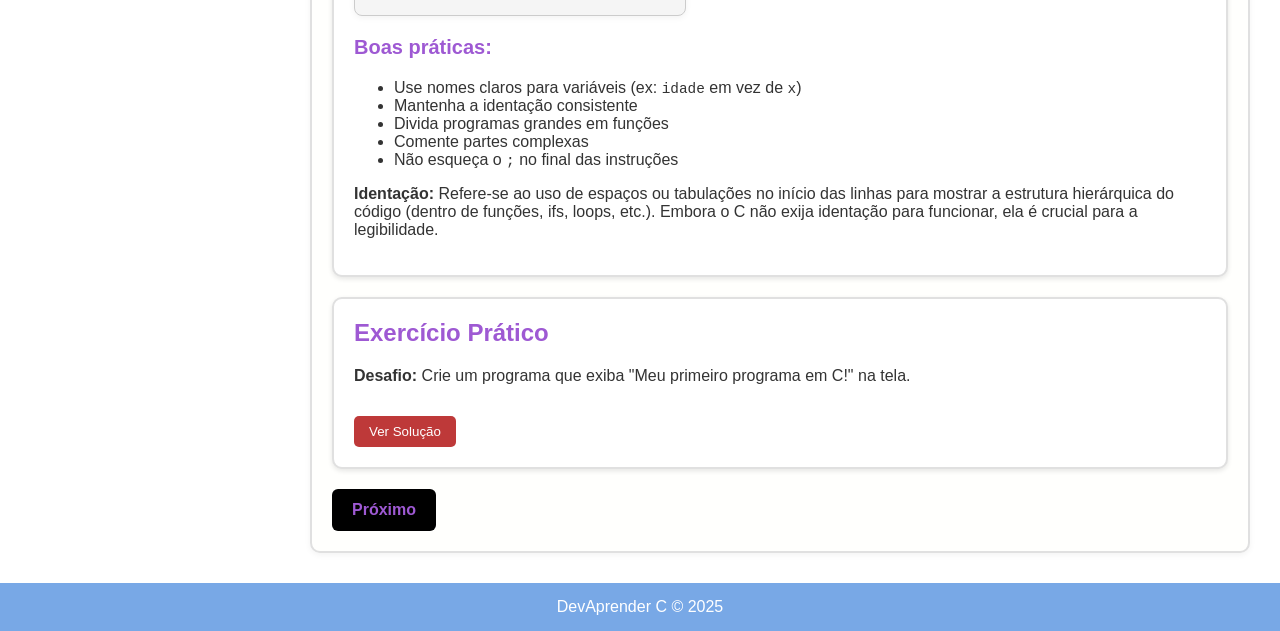
<file: pages/introducao_c.html>
<!DOCTYPE html>
<html lang="pt-BR">

<head>
    <meta charset="UTF-8">
    <meta name="viewport" content="width=device-width, initial-scale=1.0">
    <title>Introdução à Programação em C - DevAprender C</title>
    <link rel="stylesheet" href="../styles/style.css">
    <script src="../scripts/scripts.js" defer></script>
</head>

<body>
    <header>
        <div class="header-container">
            <img src="../images/catolicalogo.png" alt="Logo Católica" class="logo-header">
            <div class="titulo-header">
                <img src="../images/logosite.png" alt="Logo DevAprender C" />
            </div>

        </div>
    </header>

    <div class="layout">
        <aside class="sidebar">
            <nav>
                <ul>
                    <li><a href="../index.html">Início</a></li>
                    <li><a href="logica_programacao.html">Lógica de Programação</a></li>
                    <li class="current"><a href="introducao_c.html">Introdução à C</a></li>
                    <li><a href="entrada_saida_dados.html">Entrada/Saída</a></li>
                    <li><a href="tipos_dados_variaveis.html">Variáveis</a></li>
                    <li><a href="operadores_expressoes.html">Operadores</a></li>
                    <li><a href="estruturas_condicionais.html">Condicionais</a></li>
                    <li><a href="estruturas_repeticao.html">Repetição</a></li>
                    <li><a href="sobre.html">Sobre</a></li>
                </ul>
                <div class="logo-2">
                    <img src="../images/logo2.png" alt="Logo Sidebar" class="imagem-logo-2" />
                </div>
            </nav>
        </aside>

        <main class="main-content">
            <section id="conteudo-principal">
                <div class="conteudo-interativo">
                    <div class="card-conceito" onclick="expandirCard(this)">
                        <h2>História e Importância da Linguagem C</h2>
                        <div class="card-content">
                            <p>A linguagem C foi criada por Dennis Ritchie nos Bell Labs da AT&T em 1972. Seu principal
                                objetivo era ser uma linguagem para o desenvolvimento do sistema operacional UNIX.</p>
                            <h3>Por que C é importante?</h3>
                            <ul>
                                <li><strong>Base para muitas linguagens:</strong> C++, Java, C#, Python, JavaScript e
                                    muitas outras foram influenciadas por C.</li>
                                <li><strong>Performance:</strong> Permite controle direto sobre o hardware, resultando
                                    em programas eficientes.</li>
                                <li><strong>Portabilidade:</strong> Código C pode ser compilado para diversas
                                    plataformas.</li>
                                <li><strong>Uso em Sistemas Operacionais:</strong> Linux, Windows e macOS usam C em seus
                                    kernels.</li>
                                <li><strong>Desenvolvimento de Jogos:</strong> Muitas engines de jogos usam C/C++ pela
                                    performance.</li>
                            </ul>
                        </div>
                    </div>

                    <div class="card-conceito" onclick="expandirCard(this)">
                        <h2>Estrutura Básica de um Programa em C</h2>
                        <div class="card-content">
                            <p>Todo programa em C tem uma estrutura fundamental:</p>
                            <div class="codigo-fluxo-container">

                                <pre><code class="language-c">
#include &lt;stdio.h&gt; <b>// Biblioteca para entrada/saída</b>

int main() { <b>// Função principal</b>
    printf("Olá, Mundo!\n"); <b>// Mostra a mensagem</b>
    return 0; <b>// Fim do programa</b>
}
                            </code></pre>
                            </div>
                            <h3>Partes principais:</h3>
                            <ul>
                                <li><code>#include</code> - Inclui bibliotecas</li>
                                <li><code>int main()</code> - Função principal onde o programa começa</li>
                                <li><code>{ }</code> - Delimitam blocos de código</li>
                                <li><code>printf()</code> - Exibe informações na tela</li>
                                <li><code>return 0</code> - Indica que o programa terminou com sucesso</li>
                            </ul>
                        </div>
                    </div>

                    <div class="card-conceito" onclick="expandirCard(this)">
                        <h2>Como Compilar e Executar</h2>
                        <div class="card-content">
                            <p>Para transformar seu código em um programa executável:</p>
                            <ol>
                                <li>Escreva o código em um arquivo com extensão <code>.c</code> (ex: <code>ola.c</code>)
                                </li>
                                <li>Use um compilador como GCC:
                                    <pre><code>gcc ola.c -o ola</code></pre>
                                </li>
                                <li>Execute o programa:
                                    <pre><code>./ola</code> (Linux/macOS) ou <code>ola.exe</code> (Windows)</pre>
                                </li>
                            </ol>
                            <h3>Observação:</h3>
                            <p>Para a realização dos exercícios desta aula, utilizaremos o compilador <a
                                    href="https://www.onlinegdb.com/online_c_compiler" target="_blank"
                                    rel="noopener noreferrer">GBD Online</a>.</p>
                        </div>
                    </div>

                    <div class="card-conceito" onclick="expandirCard(this)">
                        <h2>Sintaxe Básica e Boas Práticas</h2>
                        <div class="card-content">
                            <h3>Comentários:</h3>
                            <p>Explicam o código e são ignorados pelo compilador:</p>

                            <div class="codigo-fluxo-container">
                                <pre><code class="language-c">
// Comentário de uma linha

/*
  Comentário de
  múltiplas linhas
*/
                            </code></pre>
                            </div>
                            <h3>Boas práticas:</h3>
                            <ul>
                                <li>Use nomes claros para variáveis (ex: <code>idade</code> em vez de <code>x</code>)
                                </li>
                                <li>Mantenha a identação consistente</li>
                                <li>Divida programas grandes em funções</li>
                                <li>Comente partes complexas</li>
                                <li>Não esqueça o <code>;</code> no final das instruções</li>
                            </ul>
                            <p><b>Identação:</b> Refere-se ao uso de espaços ou tabulações no início das linhas para
                                mostrar a estrutura hierárquica do código (dentro de funções, ifs, loops, etc.). Embora
                                o C não exija identação para funcionar, ela é crucial para a legibilidade.</p>
                        </div>
                    </div>

                    <div class="card-conceito">
                        <h2>Exercício Prático</h2>
                        <div class="card-content">
                            <p><strong>Desafio:</strong> Crie um programa que exiba "Meu primeiro programa em C!" na
                                tela.</p>
                            <button class="botao-exercicio" onclick="mostrarCodigo('resposta-exercicio')">Ver
                                Solução</button>
                            <div id="resposta-exercicio" class="codigo-oculto">
                                <div class="codigo-fluxo-container">
                                    <pre><code class="language-c">
#include &lt;stdio.h&gt;

int main() {
    printf("Meu primeiro programa em C!\n");
    return 0;
}
            </code></pre>
                                </div>
                            </div>
                        </div>
                    </div>

                </div>
                <a href="entrada_saida_dados.html" class="botao-iniciar">Próximo</a>
            </section>
        </main>
    </div>

    <footer>
        <div class="footer-container">
            <p>DevAprender C © 2025</p>
        </div>
    </footer>
</body>
</html>
</file>
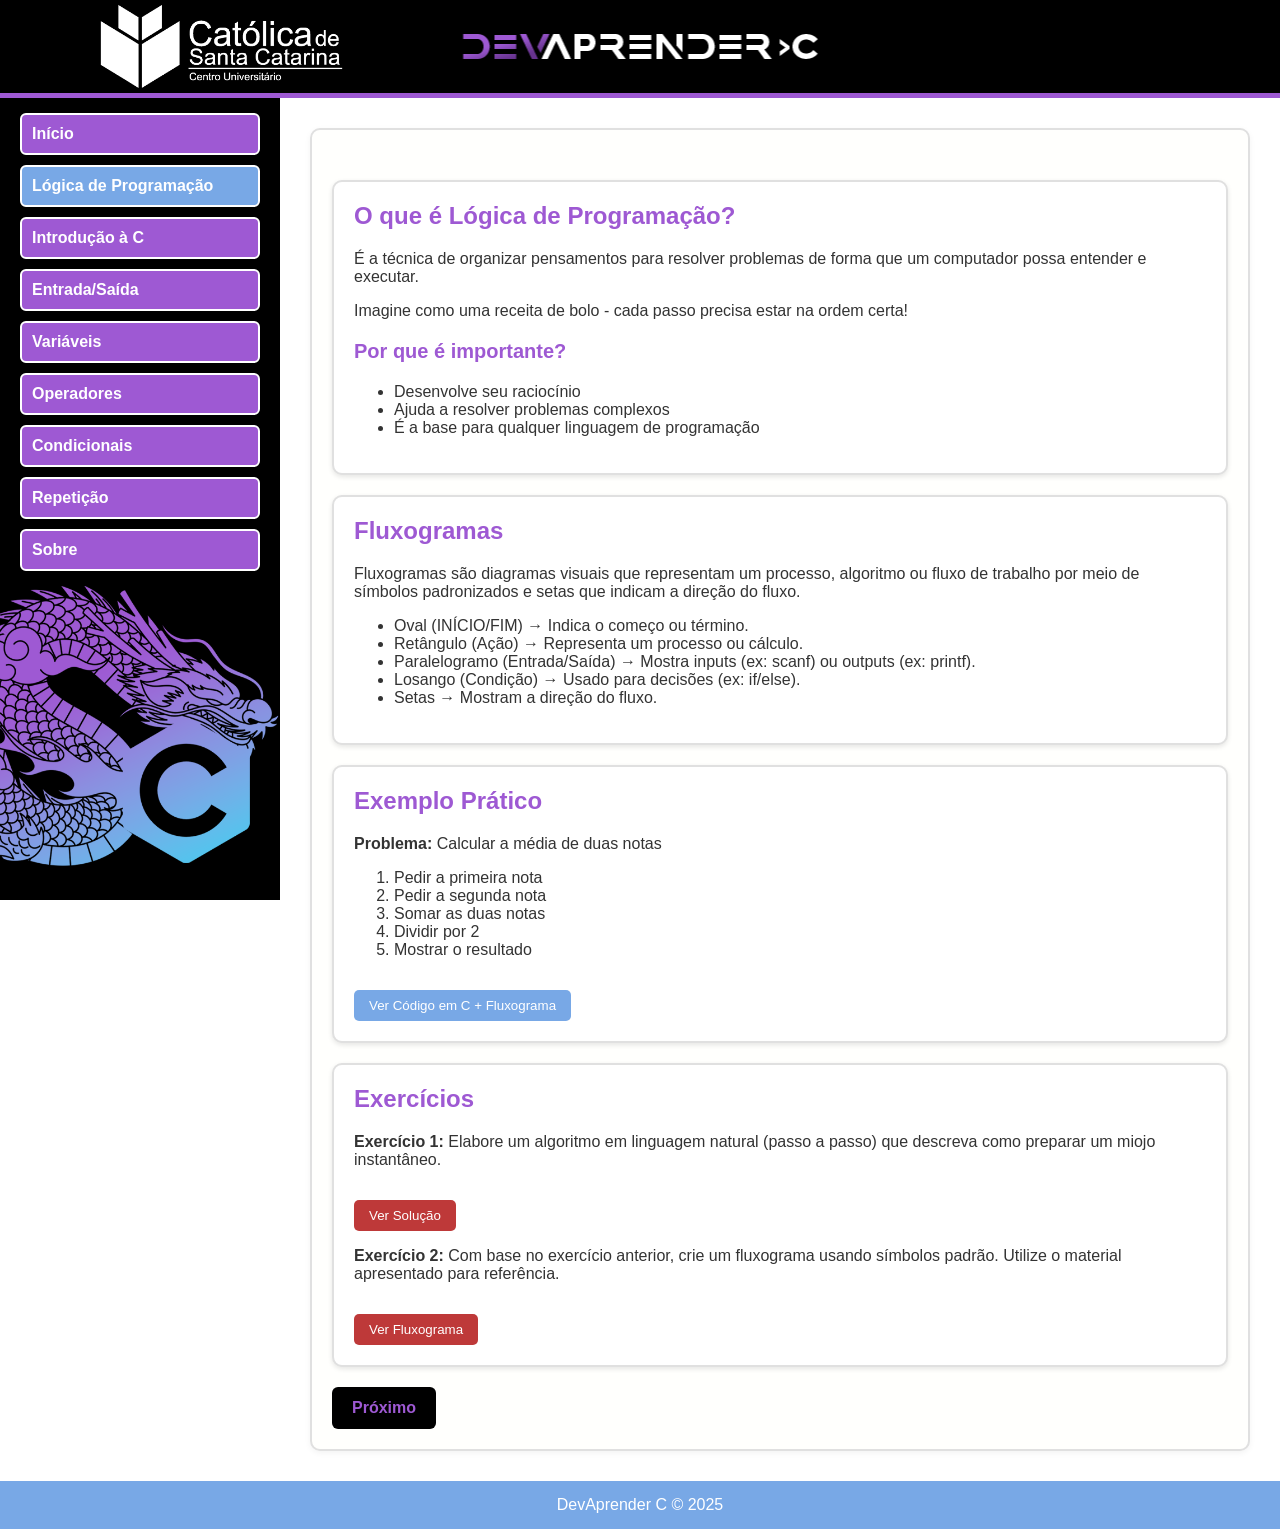
<file: pages/logica_programacao.html>
<!DOCTYPE html>
<html lang="pt-BR">

<head>
    <meta charset="UTF-8">
    <meta name="viewport" content="width=device-width, initial-scale=1.0">
    <title>Lógica de Programação - DevAprender C</title>
    <link rel="stylesheet" href="../styles/style.css">
    <script src="../scripts/scripts.js" defer></script>
</head>

<body>
    <header>
        <div class="header-container">
            <img src="../images/catolicalogo.png" alt="Logo Católica" class="logo-header">
            <div class="titulo-header">
                <img src="../images/logosite.png" alt="Logo DevAprender C" />
            </div>

        </div>
    </header>

    <div class="layout">
        <aside class="sidebar">
            <nav>
                <ul>
                    <li><a href="../index.html">Início</a></li>
                    <li class="current"><a href="logica_programacao.html">Lógica de Programação</a></li>
                    <li><a href="introducao_c.html">Introdução à C</a></li>
                    <li><a href="entrada_saida_dados.html">Entrada/Saída</a></li>
                    <li><a href="tipos_dados_variaveis.html">Variáveis</a></li>
                    <li><a href="operadores_expressoes.html">Operadores</a></li>
                    <li><a href="estruturas_condicionais.html">Condicionais</a></li>
                    <li><a href="estruturas_repeticao.html">Repetição</a></li>
                    <li><a href="sobre.html">Sobre</a></li>
                </ul>
                <div class="logo-2">
                    <img src="../images/logo2.png" alt="Logo Sidebar" class="imagem-logo-2" />
                </div>
            </nav>
        </aside>

        <main class="main-content">
            <section id="conteudo-principal">

                <div class="conteudo-interativo">
                    <div class="card-conceito" onclick="expandirCard(this)">
                        <h2>O que é Lógica de Programação?</h2>
                        <div class="card-content">
                            <p>É a técnica de organizar pensamentos para resolver problemas de forma que um computador
                                possa entender e executar.</p>
                            <p>Imagine como uma receita de bolo - cada passo precisa estar na ordem certa!</p>

                            <h3>Por que é importante?</h3>
                            <ul>
                                <li>Desenvolve seu raciocínio</li>
                                <li>Ajuda a resolver problemas complexos</li>
                                <li>É a base para qualquer linguagem de programação</li>
                            </ul>
                        </div>
                    </div>

                    <div class="card-conceito" onclick="expandirCard(this)">
                        <h2>Fluxogramas</h2>
                        <div class="card-content">
                            Fluxogramas são diagramas visuais que representam um processo, algoritmo ou fluxo de
                            trabalho por meio de símbolos padronizados e setas que indicam a direção do fluxo.

                            <ul>
                                <li>Oval (INÍCIO/FIM) → Indica o começo ou término.</li>
                                <li>Retângulo (Ação) → Representa um processo ou cálculo.</li>
                                <li>Paralelogramo (Entrada/Saída) → Mostra inputs (ex: scanf) ou outputs (ex: printf).
                                </li>
                                <li>Losango (Condição) → Usado para decisões (ex: if/else).</li>
                                <li>Setas → Mostram a direção do fluxo.</li>
                            </ul>
                        </div>
                    </div>

                    <div class="card-conceito" onclick="expandirCard(this)">
                        <h2>Exemplo Prático</h2>
                        <div class="card-content">
                            <p><strong>Problema:</strong> Calcular a média de duas notas</p>
                            <ol>
                                <li>Pedir a primeira nota</li>
                                <li>Pedir a segunda nota</li>
                                <li>Somar as duas notas</li>
                                <li>Dividir por 2</li>
                                <li>Mostrar o resultado</li>
                            </ol>
                            <button class="botao-ver-codigo" onclick="mostrarCodigo('codigo-media')">Ver Código em C +
                                Fluxograma</button>
                            <div id="codigo-media" class="codigo-oculto">
                                <div class="codigo-fluxo-container">
                                    <pre><code class="language-c">
#include &lt;stdio.h&gt;
#include &lt;stdlib.h&gt;
int main() {

 <b>// Quais são as variáveis?</b>
    float nota1, nota2, media;
    
 <b>// Entrada de dados</b>   
    printf("Digite a primeira nota: ");
    scanf("%f", &amp;nota1);
    
    printf("Digite a segunda nota: ");
    scanf("%f", &amp;nota2);
    
 <b>// Processamento</b>    
    media = (nota1 + nota2) / 2;
    
 <b>// Saída de dados</b>
    printf("A média é: %.2f\n", media);
    
    return 0;
}
        </code></pre>
                                    <img src="../images/calcular média.png" alt="Fluxograma calcular média"
                                        class="imagem-fluxograma">
                                </div>
                            </div>
                            </code></pre>
                        </div>

                    </div>
                    <div class="card-conceito">
                        <h2>Exercícios</h2>

                        <p><strong>Exercício 1:</strong> Elabore um algoritmo em linguagem natural (passo a passo) que
                            descreva como preparar um miojo instantâneo.</p>

                        <button class="botao-exercicio" onclick="mostrarCodigo('resposta-exc1')">Ver Solução</button>
                        <div id="resposta-exc1" class="codigo-oculto">
                            <div class="codigo-fluxo-container">
                                <pre><code>
Início
  - Pegar uma panela
  - Colocar 500ml de água na panela
  - Levar ao fogo e esperar ferver
  - Abrir o pacote de miojo
  - Colocar o miojo na água fervente
  - Aguardar 3 minutos
  - Desligar o fogo
  - Adicionar o tempero
  - Mexer bem
  - Servir em um prato
Fim
        </code></pre>
                            </div>
                        </div>

                        <p><strong>Exercício 2:</strong> Com base no exercício anterior, crie um fluxograma usando
                            símbolos padrão. Utilize o material apresentado para referência.</p>

                        <button class="botao-exercicio" onclick="mostrarCodigo('resposta-exc2')">Ver Fluxograma</button>
                        <div id="resposta-exc2" class="codigo-oculto"><br>
                            <img src="../images/fluxograma_exc1.png" alt="Fluxograma exercício miojo"
                                class="exercicio-fluxograma">

                        </div>
                    </div>

                </div>

                <a href="introducao_c.html" class="botao-iniciar">Próximo</a>
    </div>

    </section>
    </main>

    <footer>
        <div class="footer-container">
            <p>DevAprender C &copy; 2025</p>
        </div>
    </footer>
</body>
</html>
</file>
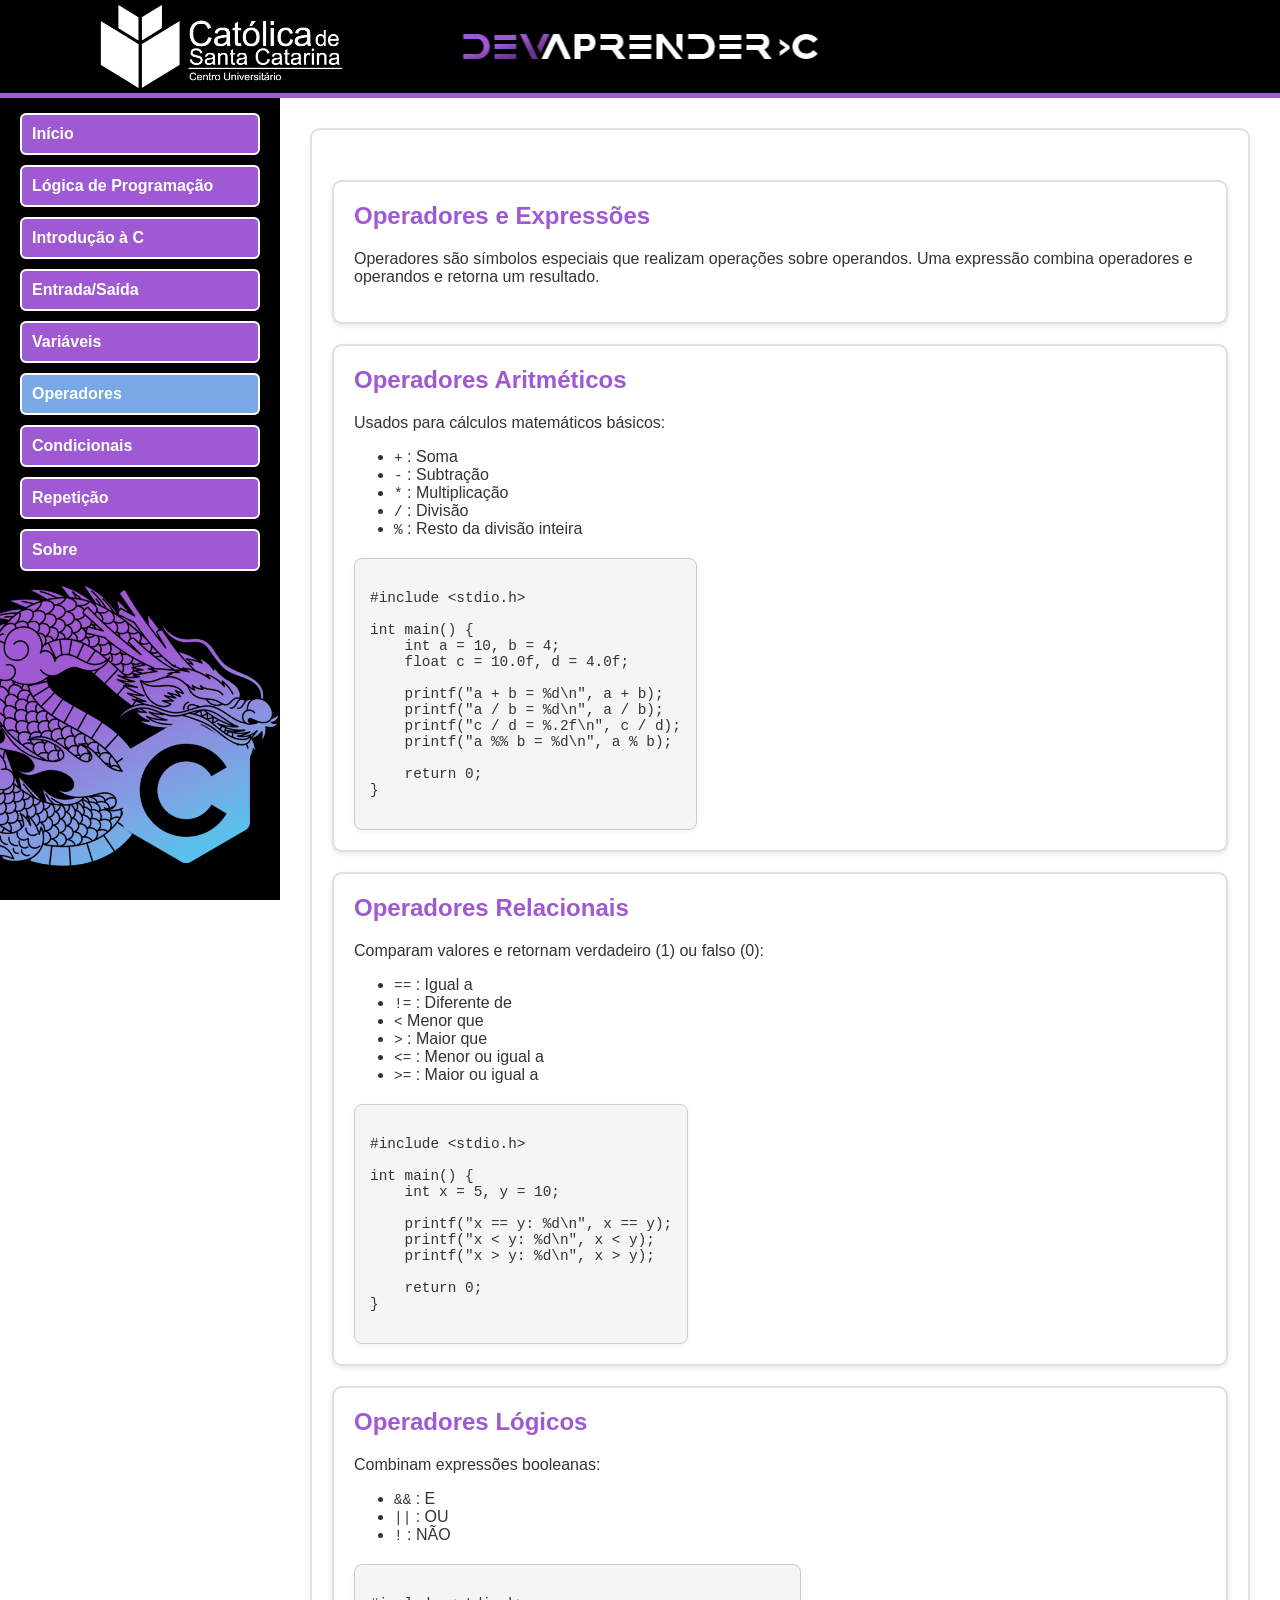
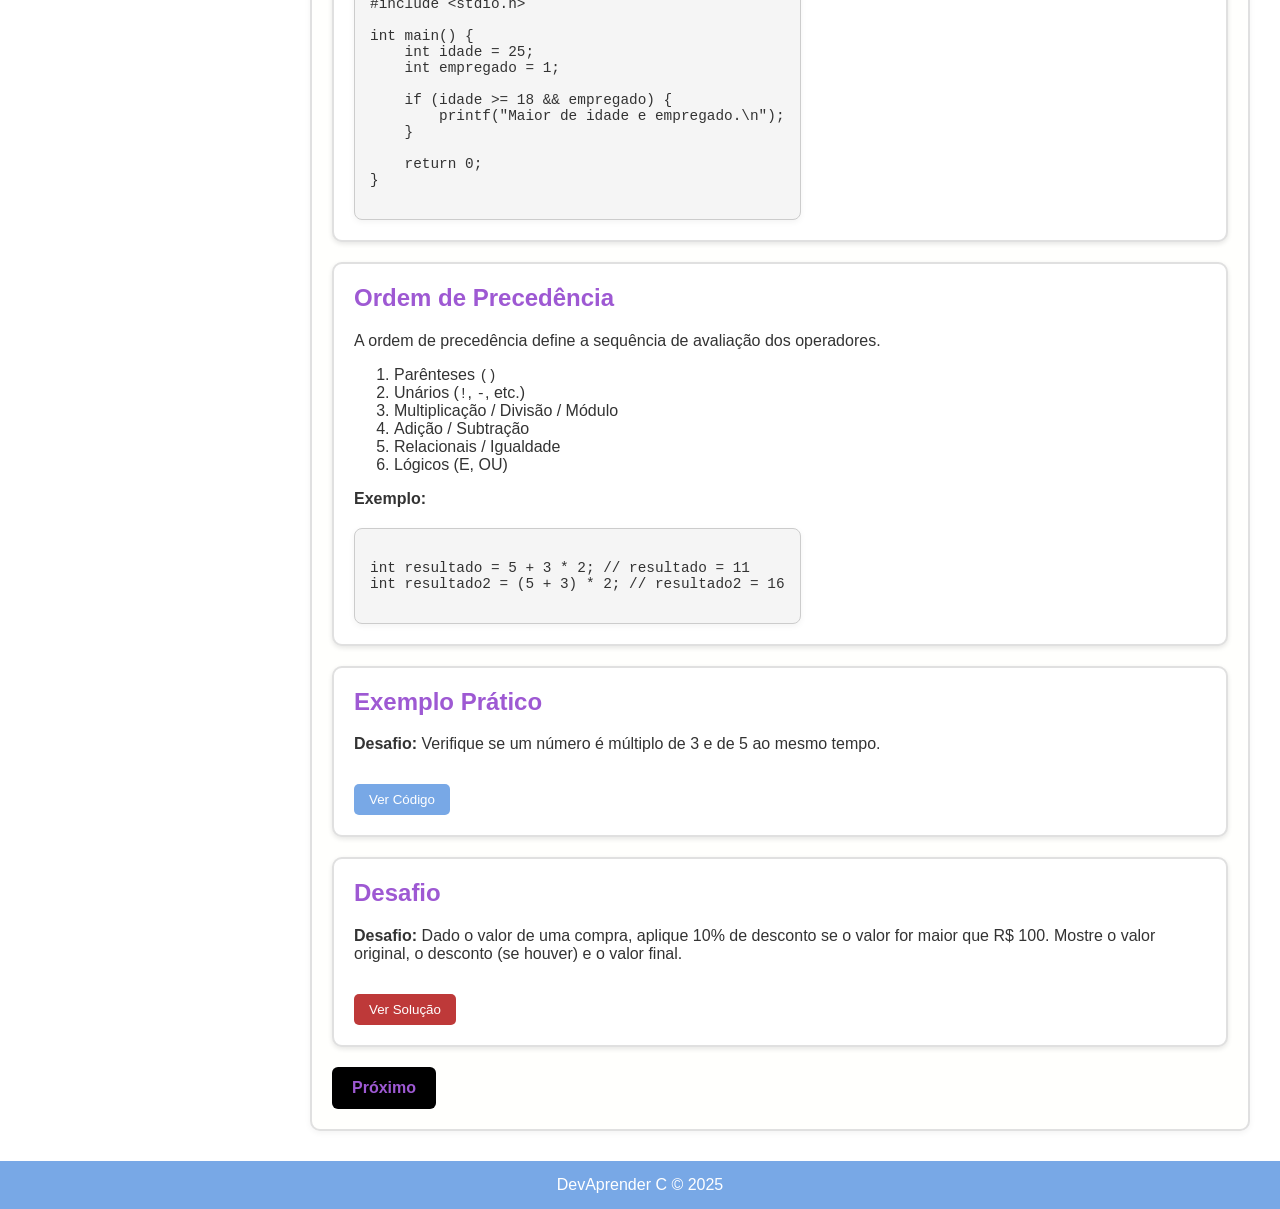
<file: pages/operadores_expressoes.html>
<!DOCTYPE html>
<html lang="pt-BR">

<head>
    <meta charset="UTF-8" />
    <meta name="viewport" content="width=device-width, initial-scale=1.0" />
    <title>Operadores e Expressões em C - DevAprender C</title>
    <link rel="stylesheet" href="../styles/style.css" />
    <script src="../scripts/scripts.js" defer></script>
</head>

<body>
    <header>
        <div class="header-container">
            <img src="../images/catolicalogo.png" alt="Logo Católica" class="logo-header" />
            <div class="titulo-header">
                <img src="../images/logosite.png" alt="Logo DevAprender C" />
            </div>

        </div>
    </header>

    <div class="layout">
        <aside class="sidebar">
            <nav>
                <ul>
                    <li><a href="../index.html">Início</a></li>
                    <li><a href="logica_programacao.html">Lógica de Programação</a></li>
                    <li><a href="introducao_c.html">Introdução à C</a></li>
                    <li><a href="entrada_saida_dados.html">Entrada/Saída</a></li>
                    <li><a href="tipos_dados_variaveis.html">Variáveis</a></li>
                    <li class="current"><a href="operadores_expressoes.html">Operadores</a></li>
                    <li><a href="estruturas_condicionais.html">Condicionais</a></li>
                    <li><a href="estruturas_repeticao.html">Repetição</a></li>
                    <li><a href="sobre.html">Sobre</a></li>
                </ul>
                <div class="logo-2">
                    <img src="../images/logo2.png" alt="Logo Sidebar" class="imagem-logo-2" />
                </div>
            </nav>
        </aside>

        <main class="main-content">
            <section id="conteudo-principal">
                <div class="conteudo-interativo">
                    <div class="card-conceito" onclick="expandirCard(this)">
                        <h2> Operadores e Expressões</h2>
                        <p>Operadores são símbolos especiais que realizam operações sobre operandos. Uma expressão
                            combina operadores e operandos e retorna um resultado.</p>
                    </div>

                    <div class="card-conceito" onclick="expandirCard(this)">
                        <h2>Operadores Aritméticos</h2>
                        <p>Usados para cálculos matemáticos básicos:</p>
                        <ul>
                            <li><code>+</code> : Soma</li>
                            <li><code>-</code> : Subtração</li>
                            <li><code>*</code> : Multiplicação</li>
                            <li><code>/</code> : Divisão</li>
                            <li><code>%</code> : Resto da divisão inteira</li>
                        </ul>
                        <div class="codigo-fluxo-container">
                            <pre><code class="language-c">
#include &lt;stdio.h&gt;

int main() {
    int a = 10, b = 4;
    float c = 10.0f, d = 4.0f;

    printf("a + b = %d\n", a + b);
    printf("a / b = %d\n", a / b);
    printf("c / d = %.2f\n", c / d);
    printf("a %% b = %d\n", a % b);

    return 0;
}
                            </code></pre>

                        </div>
                    </div>

                    <div class="card-conceito" onclick="expandirCard(this)">
                        <h2>Operadores Relacionais</h2>
                        <p>Comparam valores e retornam verdadeiro (1) ou falso (0):</p>
                        <ul>


                            <li><code>==</code> : Igual a
                            <li><code>!=</code> : Diferente de
                            <li><code>&lt;</code> Menor que
                            <li><code>&gt;</code> : Maior que
                            <li><code>&lt;=</code> : Menor ou igual a
                            <li><code>&gt;=</code> : Maior ou igual a
                        </ul>
                        <div class="codigo-fluxo-container">
                            <pre><code class="language-c">
#include &lt;stdio.h&gt;

int main() {
    int x = 5, y = 10;

    printf("x == y: %d\n", x == y);
    printf("x &lt; y: %d\n", x &lt; y);
    printf("x &gt; y: %d\n", x > y);

    return 0;
}
                            </code></pre>
                        </div>
                    </div>

                    <div class="card-conceito" onclick="expandirCard(this)">
                        <h2>Operadores Lógicos</h2>
                        <p>Combinam expressões booleanas:</p>
                        <ul>
                            <li><code>&&</code> : E</li>
                            <li><code>||</code> : OU</li>
                            <li><code>!</code> : NÃO</li>
                        </ul>
                        <div class="codigo-fluxo-container">
                            <pre><code class="language-c">
#include &lt;stdio.h&gt;

int main() {
    int idade = 25;
    int empregado = 1;

    if (idade >= 18 && empregado) {
        printf("Maior de idade e empregado.\n");
    }

    return 0;
}
                            </code></pre>
                        </div>
                    </div>

                    <div class="card-conceito" onclick="expandirCard(this)">
                        <h2>Ordem de Precedência</h2>
                        <p>A ordem de precedência define a sequência de avaliação dos operadores.</p>
                        <ol>
                            <li>Parênteses <code>()</code></li>
                            <li>Unários (<code>!</code>, <code>-</code>, etc.)</li>
                            <li>Multiplicação / Divisão / Módulo</li>
                            <li>Adição / Subtração</li>
                            <li>Relacionais / Igualdade</li>
                            <li>Lógicos (E, OU)</li>
                        </ol>
                        <p><strong>Exemplo:</strong></p>
                        <div class="codigo-fluxo-container">
                            <pre><code class="language-c">
int resultado = 5 + 3 * 2; // resultado = 11
int resultado2 = (5 + 3) * 2; // resultado2 = 16
                            </code></pre>
                        </div>
                    </div>

                    <div class="card-conceito" onclick="expandirCard(this)">
                        <h2>Exemplo Prático</h2>

                        <div class="exercicio">
                            <p><b>Desafio:</b> Verifique se um número é múltiplo de 3 e de 5 ao mesmo tempo.</p>

                            <button class="botao-ver-codigo" onclick="mostrarCodigo('ex3')">Ver Código</button>
                            <div id="ex3" class="codigo-oculto">
                                <div class="codigo-fluxo-container">
                                    <pre><code class="language-c">
#include &lt;stdio.h&gt;

int main() {
    int numero = 15;

    if (numero % 3 == 0 && numero % 5 == 0) {
        printf("O número é múltiplo de 3 e de 5.\n");
    } else {
        printf("O número NÃO é múltiplo de 3 e de 5 ao mesmo tempo.\n");
    }

    return 0;
}
            </code></pre>
                                </div>
                            </div>
                        </div>


                    </div>

                    <div class="card-conceito">
                        <h2>Desafio</h2>
                        <div class="exercicio">
                            <p><b>Desafio:</b> Dado o valor de uma compra, aplique 10% de desconto se o valor for maior
                                que R$ 100. Mostre o valor original, o desconto (se houver) e o valor final.</p>
                            <button class="botao-exercicio" onclick="mostrarCodigo('ex4')">Ver Solução</button>
                            <div id="ex4" class="codigo-oculto">
                                <div class="codigo-fluxo-container">
                                    <pre><code class="language-c">
#include &lt;stdio.h&gt;

int main() {
    float valorCompra = 120.0;
    float desconto = 0.0;

    if (valorCompra > 100.0) {
        desconto = valorCompra * 0.10f;
    }

    float valorFinal = valorCompra - desconto;

    printf("Valor original: R$ %.2f\n", valorCompra);
    printf("Desconto: R$ %.2f\n", desconto);
    printf("Valor final: R$ %.2f\n", valorFinal);

    return 0;
}
            </code></pre>

                                </div>
                            </div>
                        </div>

                    </div>
                </div>
                <a href="estruturas_condicionais.html" class="botao-iniciar">Próximo</a>

            </section>

        </main>
    </div>

    <footer>
        <div class="footer-container">
            <p>DevAprender C © 2025</p>
        </div>
    </footer>
</body>
</html>
</file>
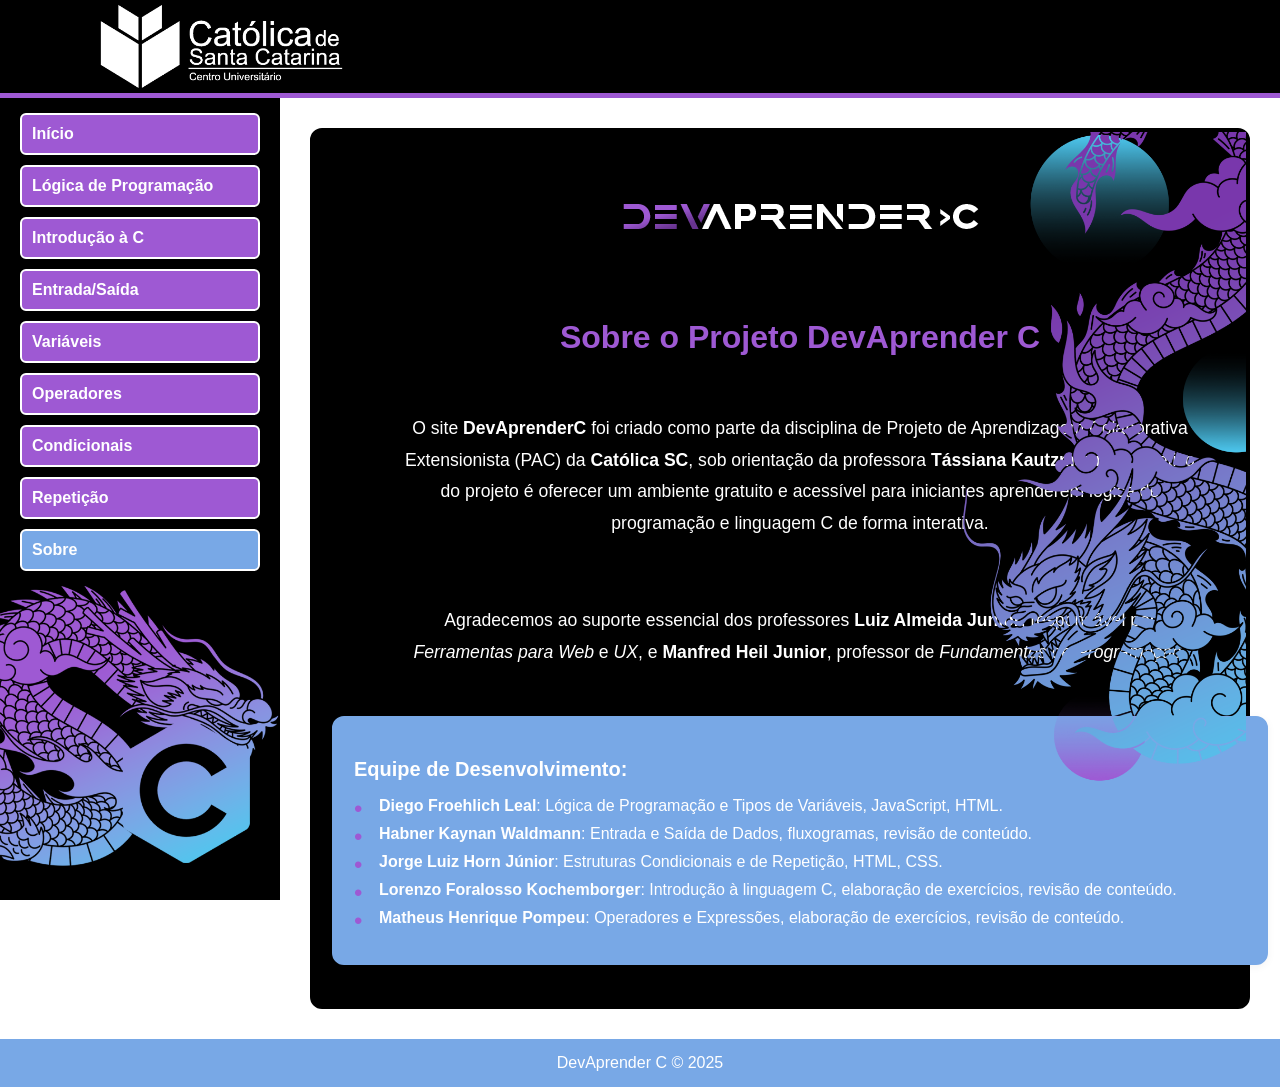
<file: pages/sobre.html>
<!DOCTYPE html>
<html lang="pt-BR">

<head>
  <meta charset="UTF-8" />
  <meta name="viewport" content="width=device-width, initial-scale=1.0" />
  <title>Sobre - DevAprender C</title>
  <link rel="stylesheet" href="../styles/style.css" />

</head>

<body>
  <header>
    <div class="header-container">
      <img src="../images/catolicalogo.png" alt="Logo Católica" class="logo-header" />
    </div>
  </header>

  <div class="layout">
    <aside class="sidebar">
      <nav>
        <ul>
          <li><a href="../index.html">Início</a></li>
          <li><a href="logica_programacao.html">Lógica de Programação</a></li>
          <li><a href="introducao_c.html">Introdução à C</a></li>
          <li><a href="entrada_saida_dados.html">Entrada/Saída</a></li>
          <li><a href="tipos_dados_variaveis.html">Variáveis</a></li>
          <li><a href="operadores_expressoes.html">Operadores</a></li>
          <li><a href="estruturas_condicionais.html">Condicionais</a></li>
          <li><a href="estruturas_repeticao.html">Repetição</a></li>
          <li class="current"><a href="sobre.html">Sobre</a></li>
        </ul>

        <div class="logo-2">
          <img src="../images/logo2.png" alt="Logo Sidebar" class="imagem-logo-2" />
        </div>
      </nav>
    </aside>

    <main class="main-content">

      <div class="sobre-container">
        <img src="../images/logofinal.png" alt="Logo Final" class="imagem-drago-topo" />


        <img src="../images/logosite.png">
        <h2>Sobre o Projeto DevAprender C</h2>
        <p>
          O site <strong>DevAprenderC</strong> foi criado como parte da disciplina de Projeto de Aprendizagem
          Colaborativa Extensionista (PAC)
          da <strong>Católica SC</strong>, sob orientação da professora <strong>Tássiana Kautzmann</strong>. O objetivo
          do projeto
          é oferecer um ambiente gratuito e acessível para iniciantes aprenderem lógica de programação e linguagem C de
          forma interativa.
        </p>

        <p>
          Agradecemos ao suporte essencial dos professores <strong>Luiz Almeida Junior</strong>, responsável por
          <i>Ferramentas para Web</i> e <i>UX</i>, e <strong>Manfred Heil Junior</strong>, professor de <i>Fundamentos
            de Programação</i>.
        </p>

        <div class="creditos">
          <h3>Equipe de Desenvolvimento:</h3>
          <ul>
            <li><strong>Diego Froehlich Leal</strong>: Lógica de Programação e Tipos de Variáveis, JavaScript, HTML.</li>
            <li><strong>Habner Kaynan Waldmann</strong>: Entrada e Saída de Dados, fluxogramas, revisão de conteúdo.</li>
            <li><strong>Jorge Luiz Horn Júnior</strong>: Estruturas Condicionais e de Repetição, HTML, CSS.</li>
            <li><strong>Lorenzo Foralosso Kochemborger</strong>: Introdução à linguagem C, elaboração de exercícios, revisão de conteúdo.</li>
            <li><strong>Matheus Henrique Pompeu</strong>: Operadores e Expressões, elaboração de exercícios, revisão de conteúdo.</li>
          </ul>
        </div>

    </main>
  </div>

  <footer>
    <div class="footer-container">
      <p>DevAprender C © 2025</p>
    </div>
  </footer>
</body>
</html>
</file>
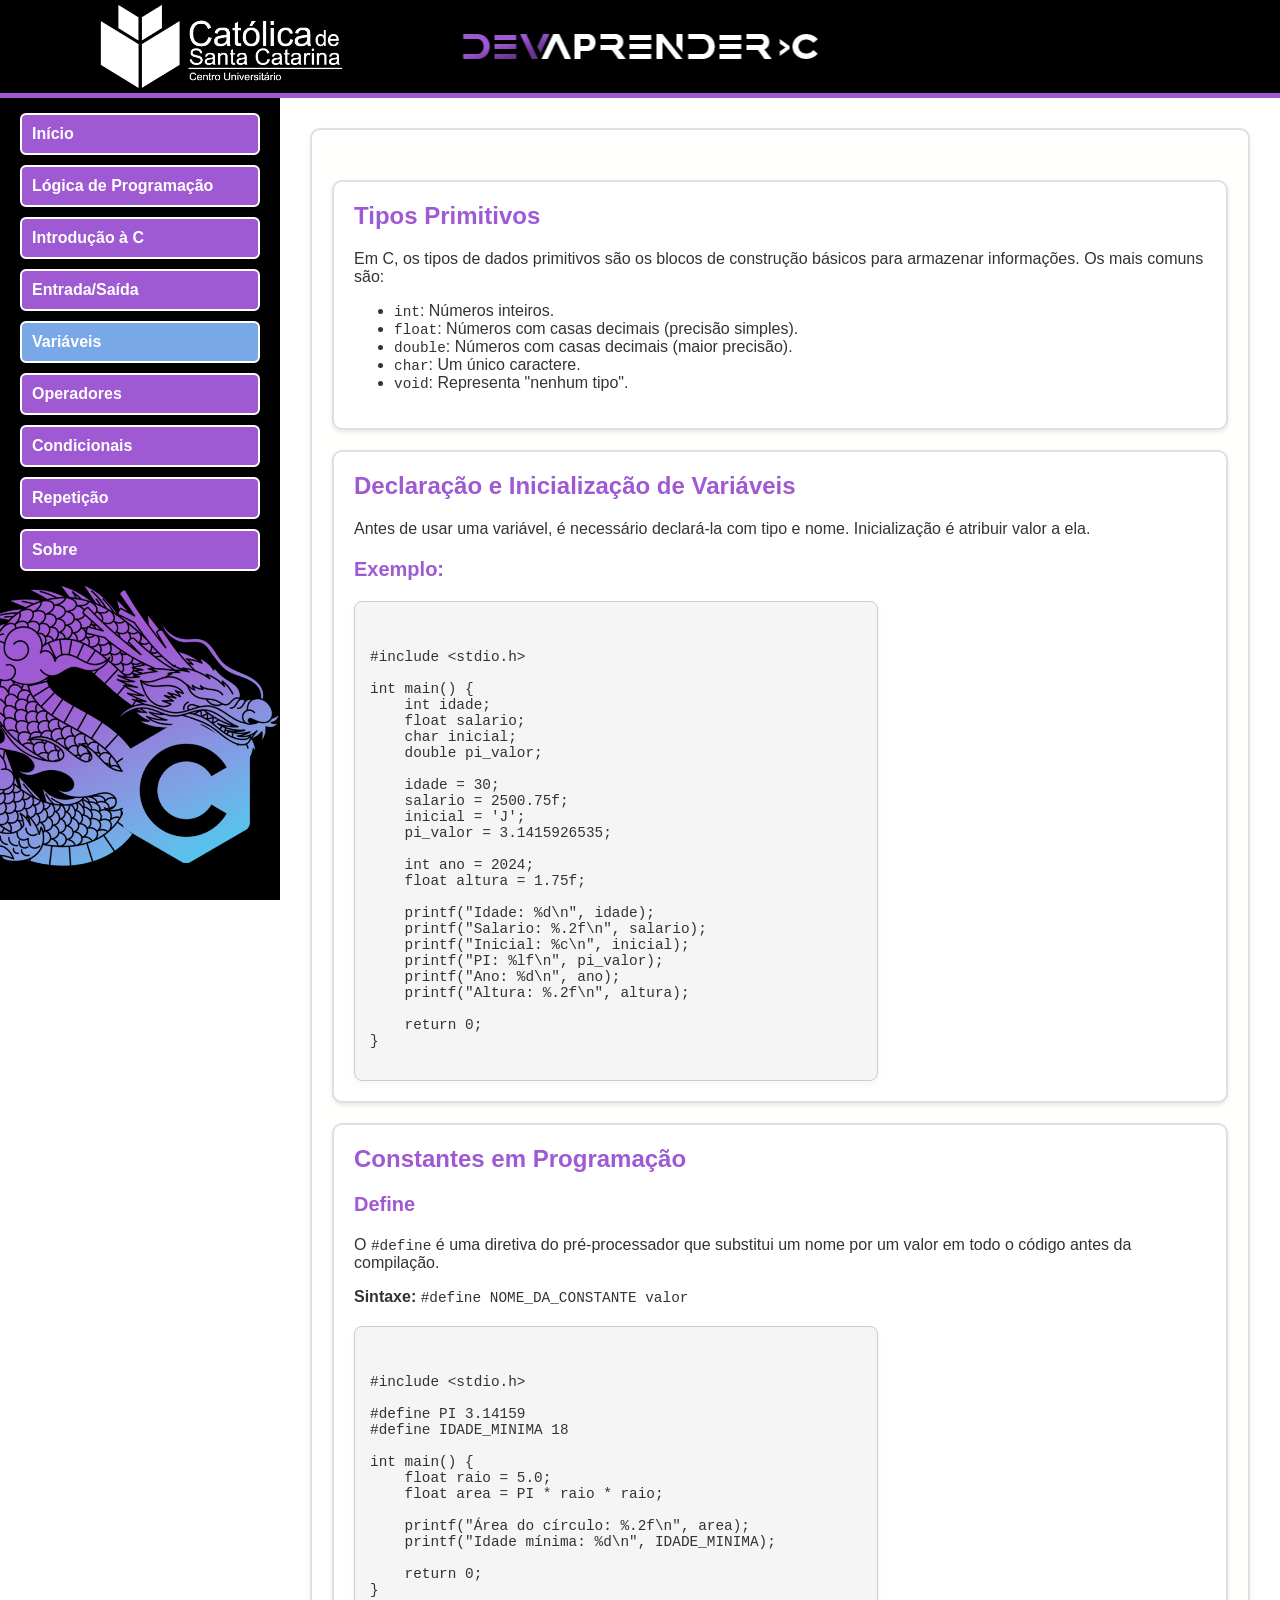
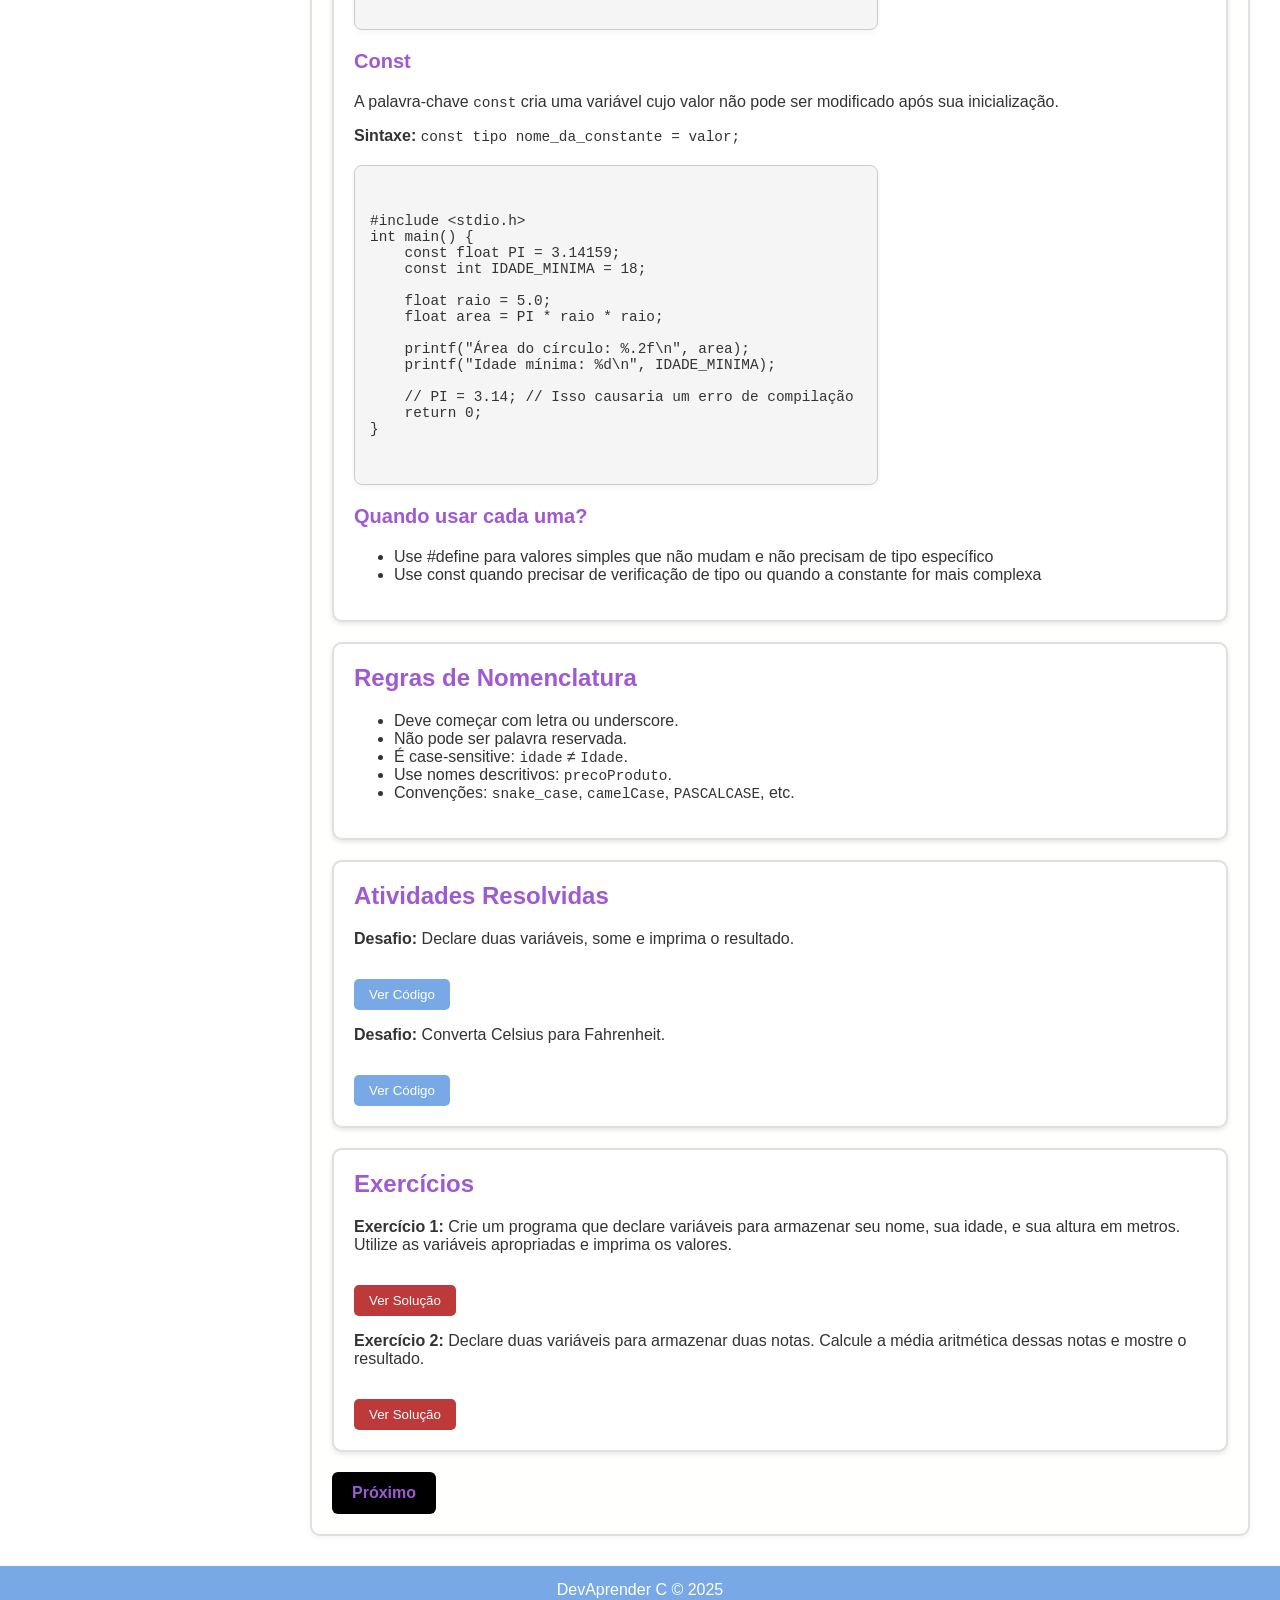
<file: pages/tipos_dados_variaveis.html>
<!DOCTYPE html>
<html lang="pt-BR">

<head>
    <meta charset="UTF-8" />
    <meta name="viewport" content="width=device-width, initial-scale=1.0" />
    <title>Tipos de Dados e Variáveis em C - DevAprender C</title>
    <link rel="stylesheet" href="../styles/style.css" />
    <script src="../scripts/scripts.js" defer></script>
</head>

<body>
    <header>
        <div class="header-container">
            <img src="../images/catolicalogo.png" alt="Logo Católica" class="logo-header" />
            <div class="titulo-header">
                <img src="../images/logosite.png" alt="Logo DevAprender C" />
            </div>

        </div>
    </header>

    <div class="layout">
        <aside class="sidebar">
            <nav>
                <ul>
                    <li><a href="../index.html">Início</a></li>
                    <li><a href="logica_programacao.html">Lógica de Programação</a></li>
                    <li><a href="introducao_c.html">Introdução à C</a></li>
                    <li><a href="entrada_saida_dados.html">Entrada/Saída</a></li>
                    <li class="current"><a href="tipos_dados_variaveis.html">Variáveis</a></li>
                    <li><a href="operadores_expressoes.html">Operadores</a></li>
                    <li><a href="estruturas_condicionais.html">Condicionais</a></li>
                    <li><a href="estruturas_repeticao.html">Repetição</a></li>
                    <li><a href="sobre.html">Sobre</a></li>
                </ul>
                <div class="logo-2">
                    <img src="../images/logo2.png" alt="Logo Sidebar" class="imagem-logo-2" />
                </div>
            </nav>
        </aside>

        <main class="main-content">
            <section id="conteudo-principal">
                <div class="conteudo-interativo">
                    <div class="card-conceito" onclick="expandirCard(this)">
                        <h2>Tipos Primitivos</h2>
                        <p>Em C, os tipos de dados primitivos são os blocos de construção básicos para armazenar
                            informações. Os mais comuns são:</p>
                        <ul>
                            <li><code>int</code>: Números inteiros.</li>
                            <li><code>float</code>: Números com casas decimais (precisão simples).</li>
                            <li><code>double</code>: Números com casas decimais (maior precisão).</li>
                            <li><code>char</code>: Um único caractere.</li>
                            <li><code>void</code>: Representa "nenhum tipo".</li>
                        </ul>

                    </div>

                    <div class="card-conceito" onclick="expandirCard(this)">
                        <h2>Declaração e Inicialização de Variáveis</h2>
                        <p>Antes de usar uma variável, é necessário declará-la com tipo e nome. Inicialização é atribuir
                            valor a ela.</p>

                        <h3>Exemplo:</h3>
                        <div class="codigo-fluxo-container">
                            <pre><code class="language-c">
                                                         
#include &lt;stdio.h&gt;

int main() {
    int idade;
    float salario;
    char inicial;
    double pi_valor;

    idade = 30;
    salario = 2500.75f;
    inicial = 'J';
    pi_valor = 3.1415926535;

    int ano = 2024;
    float altura = 1.75f;

    printf("Idade: %d\n", idade);
    printf("Salario: %.2f\n", salario);
    printf("Inicial: %c\n", inicial);
    printf("PI: %lf\n", pi_valor);
    printf("Ano: %d\n", ano);
    printf("Altura: %.2f\n", altura);

    return 0;
}
                                </code></pre>
                        </div>
                    </div>

                    <div class="card-conceito" onclick="expandirCard(this)">
                        <h2>Constantes em Programação</h2>
                        <h3>Define</h3>
                        <p> O <code>#define</code> é uma diretiva do pré-processador que substitui um nome por um valor
                            em todo o código antes da compilação.</p>
                        <b>Sintaxe: </b><code>#define NOME_DA_CONSTANTE valor</code>


                        <div class="codigo-fluxo-container">
                            <pre><code class="language-c">
                                                         
#include &lt;stdio.h&gt;

#define PI 3.14159
#define IDADE_MINIMA 18

int main() {
    float raio = 5.0;
    float area = PI * raio * raio;
    
    printf("Área do círculo: %.2f\n", area);
    printf("Idade mínima: %d\n", IDADE_MINIMA);
    
    return 0;
}
                                </code></pre>
                        </div>

                        <h3>Const</h3>
                        <p>A palavra-chave <code>const</code> cria uma variável cujo valor não pode ser modificado após
                            sua inicialização.</p>
                        <b>Sintaxe: </b><code>const tipo nome_da_constante = valor;</code>

                        <div class="codigo-fluxo-container">
                            <pre><code class="language-c">
                                                         
#include &lt;stdio.h&gt;
int main() {
    const float PI = 3.14159;
    const int IDADE_MINIMA = 18;
    
    float raio = 5.0;
    float area = PI * raio * raio;
    
    printf("Área do círculo: %.2f\n", area);
    printf("Idade mínima: %d\n", IDADE_MINIMA);
    
    // PI = 3.14; // Isso causaria um erro de compilação
    return 0;
}

                                </code></pre>
                        </div>

                        <h3>Quando usar cada uma?</h3>
                        <ul>
                            <li>Use #define para valores simples que não mudam e não precisam de tipo específico</li>
                            <li>Use const quando precisar de verificação de tipo ou quando a constante for mais complexa
                            </li>
                        </ul>
                    </div>

                    <div class="card-conceito" onclick="expandirCard(this)">
                        <h2>Regras de Nomenclatura</h2>
                        <ul>
                            <li>Deve começar com letra ou underscore.</li>
                            <li>Não pode ser palavra reservada.</li>
                            <li>É case-sensitive: <code>idade</code> ≠ <code>Idade</code>.</li>
                            <li>Use nomes descritivos: <code>precoProduto</code>.</li>
                            <li>Convenções: <code>snake_case</code>, <code>camelCase</code>, <code>PASCALCASE</code>,
                                etc.</li>

                        </ul>
                    </div>

                    <div class="card-conceito" onclick="expandirCard(this)">
                        <h2>Atividades Resolvidas</h2>

                        <div class="exercicio">

                            <p><b>Desafio: </b>Declare duas variáveis, some e imprima o resultado.</p>
                            <button class="botao-ver-codigo" onclick="mostrarCodigo('ex1')">Ver Código</button>
                            <div id="ex1" class="codigo-oculto">
                                <div class="codigo-fluxo-container">
                                    <pre><code class="language-c">
#include &lt;stdio.h&gt;

int main() {
    int numero1 = 15;
    int numero2 = 27;
    int soma = numero1 + numero2;

    printf("Soma: %d\n", soma);
    return 0;
}
                                        </code></pre>
                                </div>
                            </div>
                            <p><b>Desafio: </b>Converta Celsius para Fahrenheit.</p>
                            <button class="botao-ver-codigo" onclick="mostrarCodigo('ex2')">Ver Código</button>
                            <div id="ex2" class="codigo-oculto">
                                <div class="codigo-fluxo-container">
                                    <pre><code class="language-c">
#include &lt;stdio.h&gt;

#define FATOR_CONVERSAO (9.0f/5.0f)
#define PONTO_CONGELAMENTO 32.0f

int main() {
    float celsius = 25.5f;
    float fahrenheit = (celsius * FATOR_CONVERSAO) + PONTO_CONGELAMENTO;

    printf("%.1f C = %.1f F\n", celsius, fahrenheit);
    return 0;
}
                                        </code></pre>
                                </div>
                            </div>
                        </div>
                    </div>

                    <div class="card-conceito">
                        <h2>Exercícios</h2>

                        <p><strong>Exercício 1:</strong> Crie um programa que declare variáveis para armazenar seu nome,
                            sua idade, e sua altura em metros.
                            Utilize as variáveis apropriadas e imprima os valores.</p>
                        <button class="botao-exercicio" onclick="mostrarCodigo('resposta-exercicio')">Ver
                            Solução</button>
                        <div id="resposta-exercicio" class="codigo-oculto">
                            <div class="codigo-fluxo-container">
                                <pre><code class="language-c">
               
#include &lt;stdio.h&gt;
int main() {
    char inicial = 'L';
    int idade = 20;
    float altura = 1.75f;

    printf("Inicial do nome: %c\n", inicial);
    printf("Idade: %d anos\n", idade);
    printf("Altura: %.2f metros\n", altura);

    return 0;
}
 </code></pre>
                            </div>
                        </div>


                        <p><strong>Exercício 2:</strong> Declare duas variáveis para armazenar duas notas.
                            Calcule a média aritmética dessas notas e mostre o resultado.</p>
                        <button class="botao-exercicio" onclick="mostrarCodigo('resposta-exercicio2')">Ver
                            Solução</button>
                        <div id="resposta-exercicio2" class="codigo-oculto">
                            <div class="codigo-fluxo-container">
                                <pre><code class="language-c">
                
#include &lt;stdio.h&gt;
int main() {
    float nota1 = 7.5f;
    float nota2 = 8.2f;
    float media = (nota1 + nota2) / 2;

    printf("Nota 1: %.1f\n", nota1);
    printf("Nota 2: %.1f\n", nota2);
    printf("Média: %.2f\n", media);

    return 0;
}
 </code></pre>
                            </div>
                        </div>
                    </div>
                </div>
                <a href="operadores_expressoes.html" class="botao-iniciar">Próximo</a>
            </section>
        </main>
    </div>

    <footer>
        <div class="footer-container">
            <p>DevAprender C © 2025</p>
        </div>
    </footer>
</body>
</html>
</file>
<file: styles/style.css>
/* :: CORES GLOBAIS :: */
:root {
  --cor-primaria: #9e59d3;
  --cor-secundaria: #78a8e6;
  --cor-terciaria: #f5f5f5;
  --cor-fundo: #ffffff;
  --cor-texto: #333;
  --cor-borda: #e0e0e0;
  --cor-hover: #78a8e6;
}

/* :: BÁSICO :: */
body {
  font-family: 'Segoe UI', Tahoma, Geneva, Verdana, sans-serif;
  margin: 0;
  background: var(--cor-fundo);
  color: var(--cor-texto);
}

.layout {
  display: flex;
  min-height: calc(100vh - 100px);
}

/* :: HEADER :: */
header {
  height: 93px;
  background-color: black;
  border-bottom: 5px solid var(--cor-primaria);
  display: flex;
  align-items: center;
  padding: 0 20px;
  color: white;
  text-align: center;
  position: relative; 
  z-index: 110;
}

header h1 {
  margin: 0;
  font-size: 2rem;
}

.header-container {
  display: flex;
  align-items: center;
  justify-content: center;
  width: 100%;
  position: relative;
}

.logo-header {
  height: 85px;
  width: auto;
  flex-shrink: 0;
  margin-left: 80px;
  margin-right: auto;
  
}

.titulo-header {
  position: absolute;
  left: 50%;
  transform: translateX(-50%);
  margin: 0;
}

.titulo-header img {
  display: block;
  max-width: 100%;
  height: auto;
}

/* :: SIDEBAR :: */
body::before {
  content: '';
  position: fixed;
  top: 0;
  left: 0;
  width: 280px;
  height: 100vh;
  background-color: black;
  z-index: 90;
}

.sidebar {
  position: fixed;
  top: 93px;
  left: 0;
  height: calc(100vh - 93px);
  width: 280px;
  background-color: transparent;
  overflow-y: auto;
  z-index: 100;
}

.sidebar nav ul {
  list-style: none;
  padding: 20px;
  margin: 0;
}

.sidebar nav ul li {
  margin-bottom: 10px;
}

.sidebar nav ul li a {
  display: block;
  padding: 10px;
  border: 2px solid rgb(255, 255, 255);
  border-radius: 6px;
  color: white;
  text-decoration: none;
  background-color: var(--cor-primaria);
  transition: all 0.3s ease;
}

.sidebar nav ul li a:hover {
  background-color: var(--cor-hover);
  color: white;
  transform: scale(1.03);
}

.sidebar nav ul li.current a {
  background-color: var(--cor-secundaria);
  color: white;
  font-weight: bold;
}

.logo-2 {
  display: block;
  justify-content: flex-start;
  align-items: flex-start;
  margin-top: -15px;
}

.imagem-logo-2 {
  max-width: 280px;
  max-height: 280px;
  height: auto;
}

/* :: CONTEÚDO PRINCIPAL :: */
.main-content {
   
  margin-left: 280px;
  flex: 1;
  padding: 30px;
  height: 100%;
  overflow-y: auto;
}

.main-content section {
  border: 2px solid var(--cor-borda);
  border-radius: 10px;
  padding: 20px;
  background-color: #fffffd;
  box-shadow: 0px 2px 6px rgba(0, 0, 0, 0.05);
}

.main-content h1,
.main-content h2 {
  color: var(--cor-primaria);
}

.main-content h3 {
  color: var(--cor-primaria);
  font-size: 20px;
}

/* :: BOTÕES :: */
.botao-iniciar {
  display: inline-block;
  margin-top: 20px;
  padding: 12px 20px;
  background-color: black;
  color: var(--cor-primaria);
  font-weight: bold;
  text-decoration: none;
  border-radius: 6px;
  transition: background-color 0.3s, transform 0.3s;
}

.botao-iniciar:hover {
  background-color: black;
  transform: translateY(-2px);
  color: var(--cor-secundaria);
}

.botao-ver-codigo {
  margin-top: 15px;
  padding: 8px 15px;
  background-color: var(--cor-secundaria);
  color: white;
  border: none;
  border-radius: 5px;
  cursor: pointer;
  transition: background-color 0.3s;
}

.botao-ver-codigo:hover {
  background-color: #568acf;
}

.botao-exercicio {
  margin-top: 15px;
  padding: 8px 15px;
  background-color: #be3939;
  color: white;
  border: none;
  border-radius: 5px;
  cursor: pointer;
  transition: background-color 0.3s;
}

.botao-exercicio:hover {
  background-color: #8f3535;
}

/* :: COMPONENTES :: */
.highlight {
  color: var(--cor-secundaria);
}

.conteudo-interativo {
  display: flex;
  flex-direction: column;
  gap: 20px;
  margin-top: 30px;
}

.card-conceito {
  background-color: white;
  border: 2px solid var(--cor-borda);
  border-radius: 10px;
  padding: 20px;
  cursor: pointer;
  transition: all 0.3s ease;
  box-shadow: 0 2px 5px rgba(0, 0, 0, 0.1);
}

.card-conceito:hover {
  transform: translateY(-5px);
  box-shadow: 0 5px 15px rgba(0, 0, 0, 0.1);
}

.card-conceito h2 {
  color: var(--cor-primaria);
  margin-top: 0;
}

.card-content {
  margin-top: 15px;
}

.codigo-fluxo-container {
  display: flex;
  flex-direction: row;
  width: fit-content;
  justify-content: flex-start;
  gap: 40px;
  margin-top: 20px;
  align-items: flex-start;
}

.codigo-fluxo-container pre,
.imagem-fluxograma {
  border: 1px solid #ccc;
  border-radius: 8px;
  background-color: #f5f5f5;
  padding: 15px;
  box-shadow: 0px 2px 6px rgba(0, 0, 0, 0.05);
}

.codigo-fluxo-container pre {
  flex: 1;
  min-width: 300px;
  max-width: 1000px;
  overflow-x: auto;
}

.imagem-fluxograma {
  max-width: 400px;
  width: 100%;
  height: auto;
  margin-left: 100px;
}

.exercicio-fluxograma {
  border: 1px solid #ccc;
  border-radius: 8px;
  background-color: #f5f5f5;
  padding: 15px;
  box-shadow: 0px 2px 6px rgba(0, 0, 0, 0.05);
}

.exercicio-fluxograma {
  max-width: 400px;
  width: 100%;
  height: auto;
  margin-left: 0px;
  
}

/* :: TEXTOS :: */
a {
  color: var(--cor-primaria);
  font-weight: bold;
  text-decoration: none;
  transition: color 0.2s ease;
}

a:hover {
  color: var(--cor-primaria);
  text-decoration: none;
}

pre {
  margin: 0;
}

code {
  font-family: 'Courier New', Courier, monospace;
  font-size: 0.9rem;
}

.footer-container p {
  margin: 0;
}

/* :: FOOTER :: */
footer {
  text-align: center;
  background-color: var(--cor-secundaria);
  color: white;
  padding: 15px 0;
  position: relative;
  z-index: 110;
}

/* :: ESPECÍFICOS DA PÁGINA SOBRE :: */
.sobre-container {
  position: relative;
  display: flex;
  flex-direction: column;
  align-items: center;
  padding: 40px;
  gap: 30px;
  background-color: black;
  border: 4px solid black;
  border-radius: 12px;
  padding-right: 0px;
  box-sizing: border-box;
}

.sobre-container h2 {
  color: var(--cor-primaria);
  font-size: 2rem;
  margin-bottom: 10px;
}

.sobre-container p {
  color: white;
  max-width: 800px;
  font-size: 1.1rem;
  line-height: 1.8;
  text-align: center;
}

.creditos {
  background-color: var(--cor-secundaria);
  border: 2px solid var(--cor-secundaria);
  border-radius: 12px;
  padding: 20px;
  width: 100%;
  max-width: 900px;
  box-shadow: 0px 2px 8px rgba(0, 0, 0, 0.05);
}

.creditos h3 {
  color: white;
  margin-bottom: 15px;
}

.creditos ul {
  list-style: none;
  padding-left: 0;
}

.creditos li {
  margin-bottom: 10px;
  padding-left: 25px;
  position: relative;
  color: white;
}

.creditos li::before {
  content: "\2022";
  color: var(--cor-primaria);
  font-size: 1.5rem;
  position: absolute;
  left: 0;
  top: -2px;
}

.imagem-drago-topo {
  position: absolute;
  top: 0;
  right: 0;
  max-width: 460px;
  width: 100%;
  height: auto;
  z-index: 1;
  pointer-events: none;
}

.imagem-logo-container {
  display: flex;
  justify-content: flex-end;
  width: 100%;
  margin-top: -350px;
}

.imagem-logoazul {
  max-width: 500px;
  width: 100%;
  height: auto;
  margin-top: 30px;
}

/* :: RESPONSIVO :: */
@media screen and (max-width: 768px) {
  .layout {
    flex-direction: column;
  }

  .sidebar {
    width: 100%;
    border-right: none;
    border-bottom: 2px solid var(--cor-borda);
  }
}
</file>
